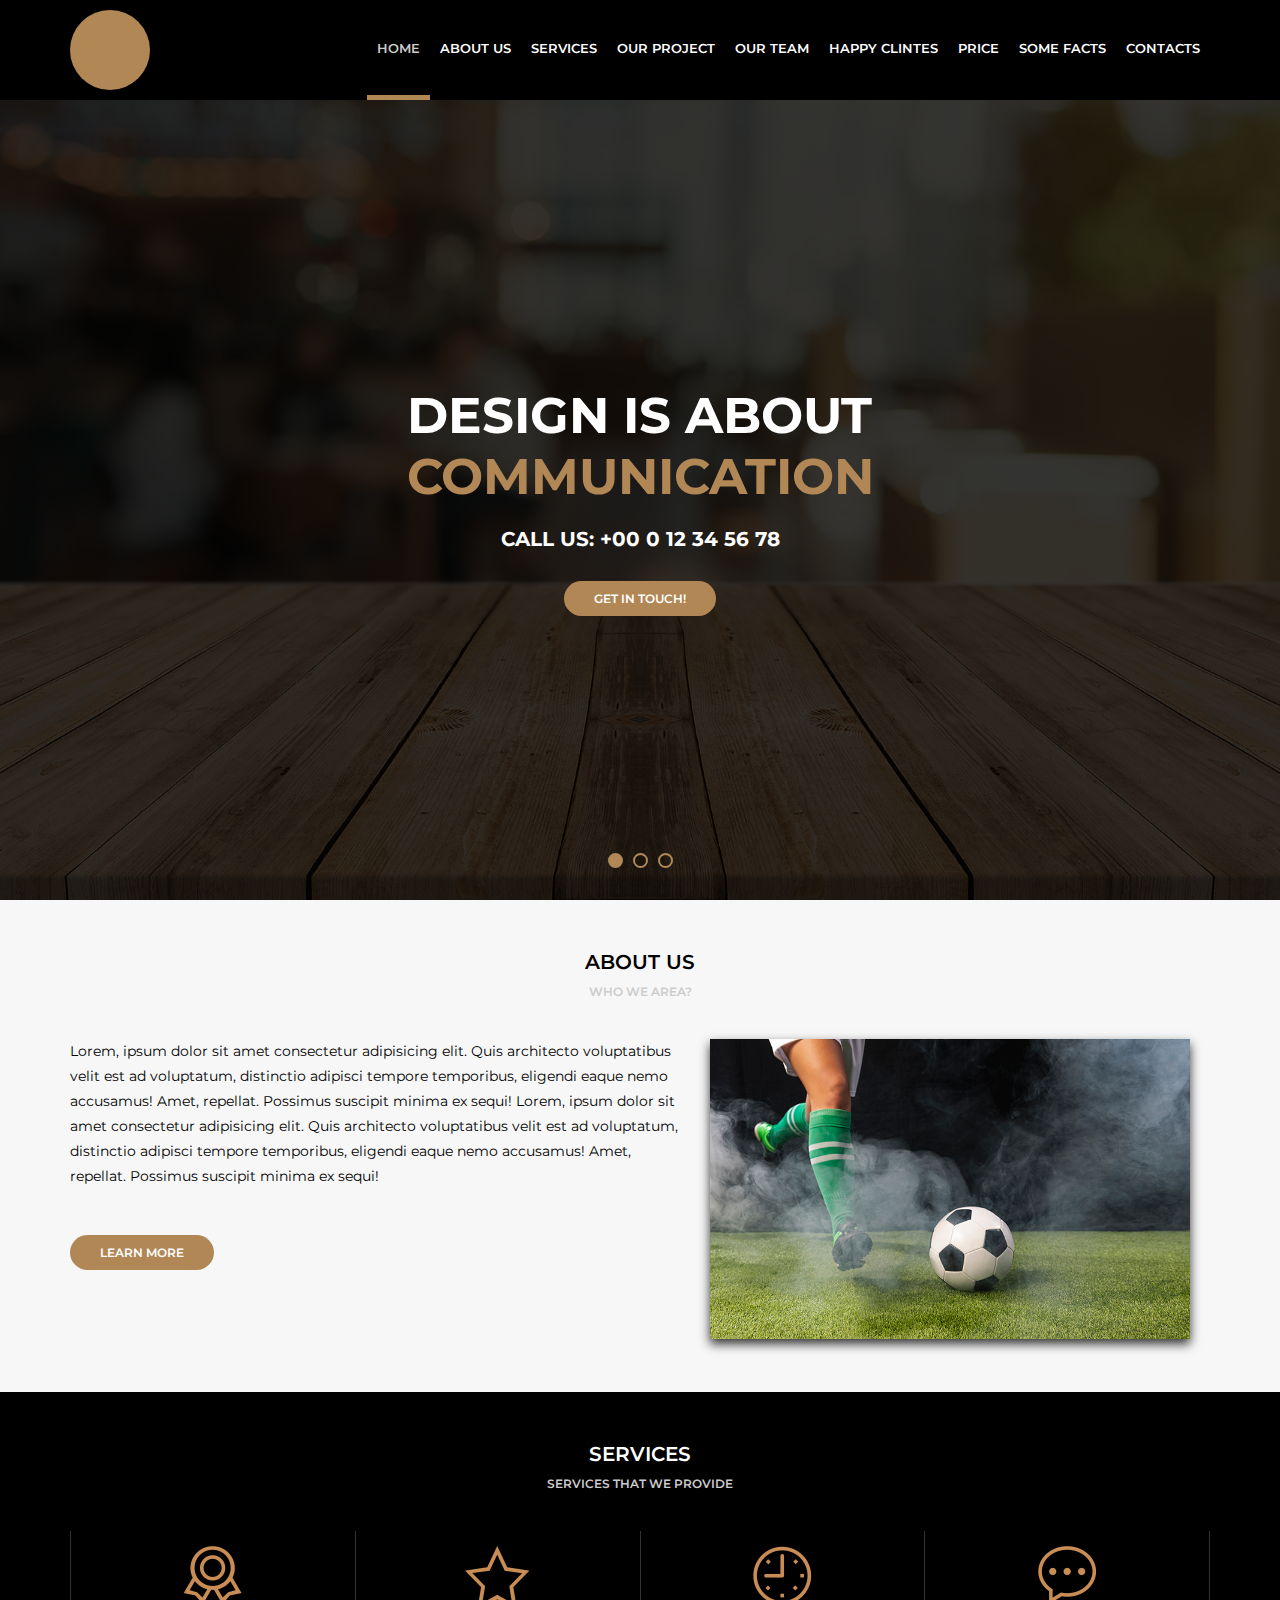
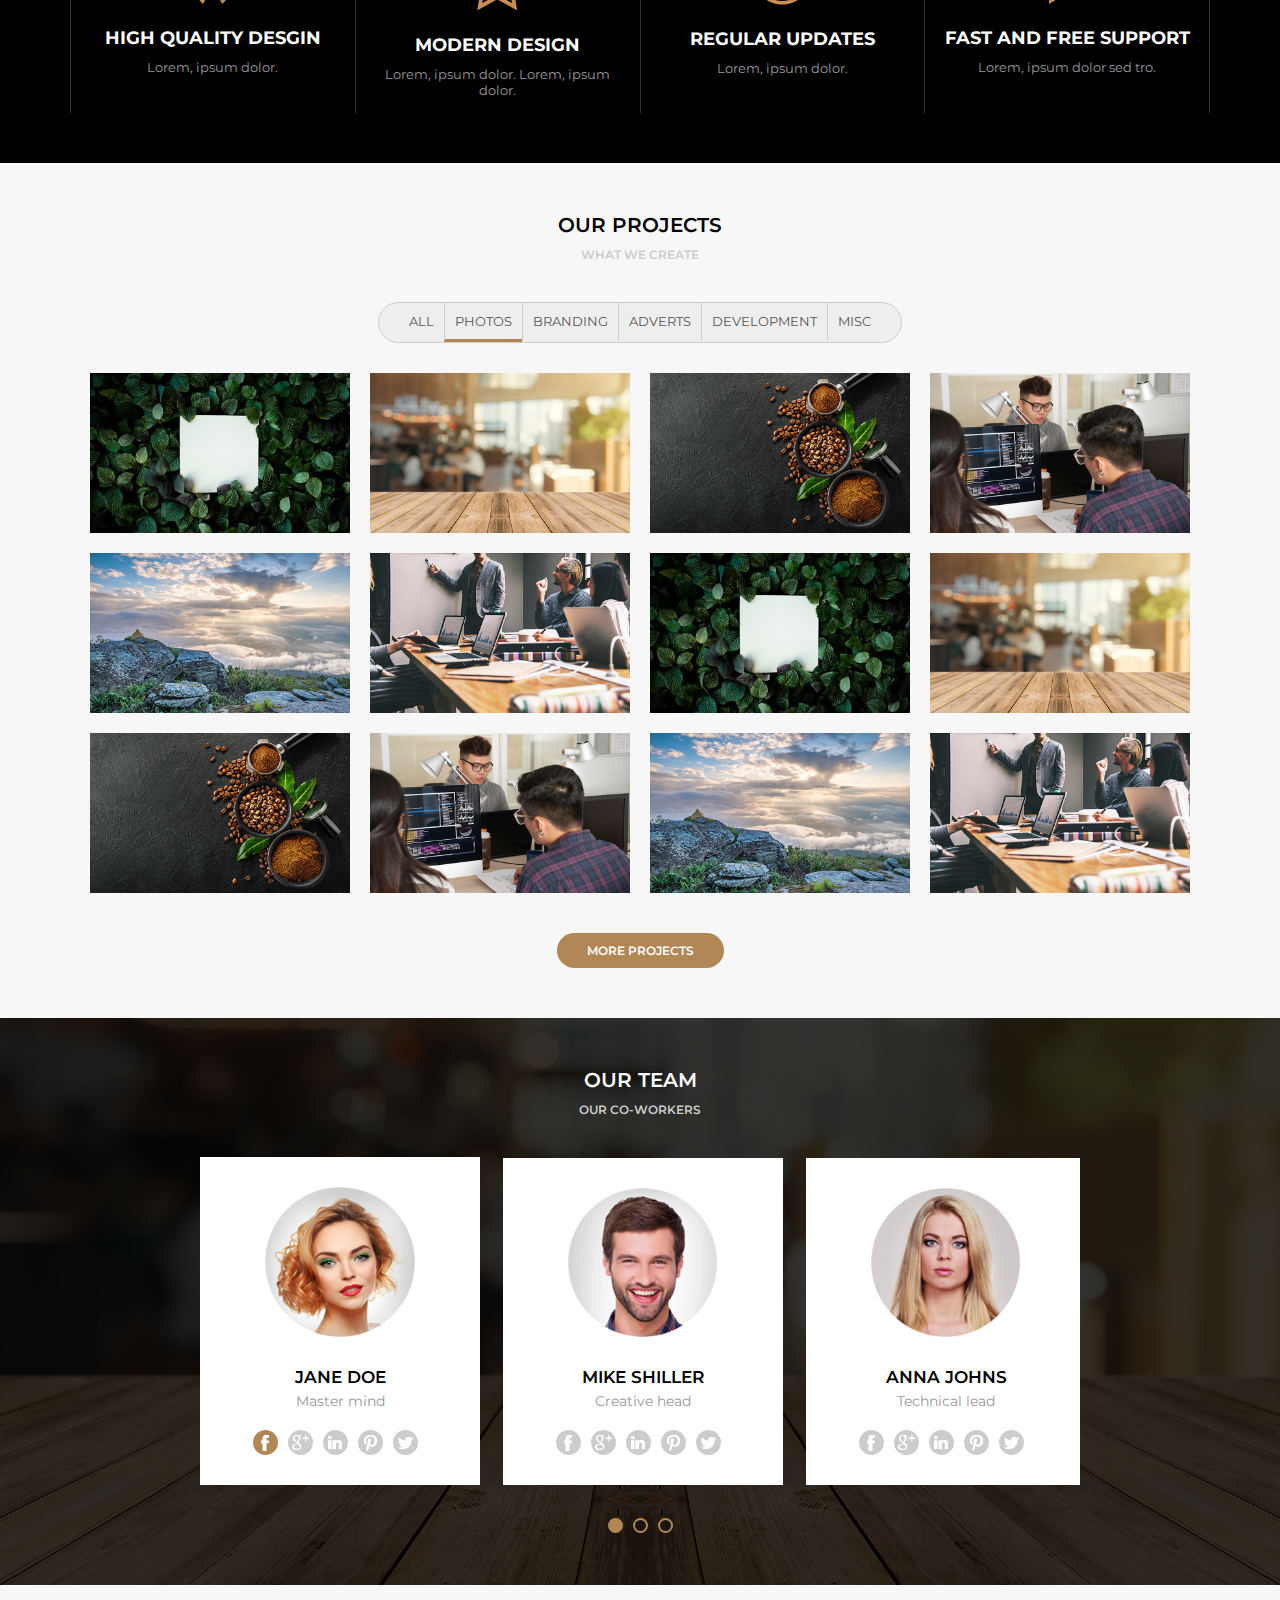
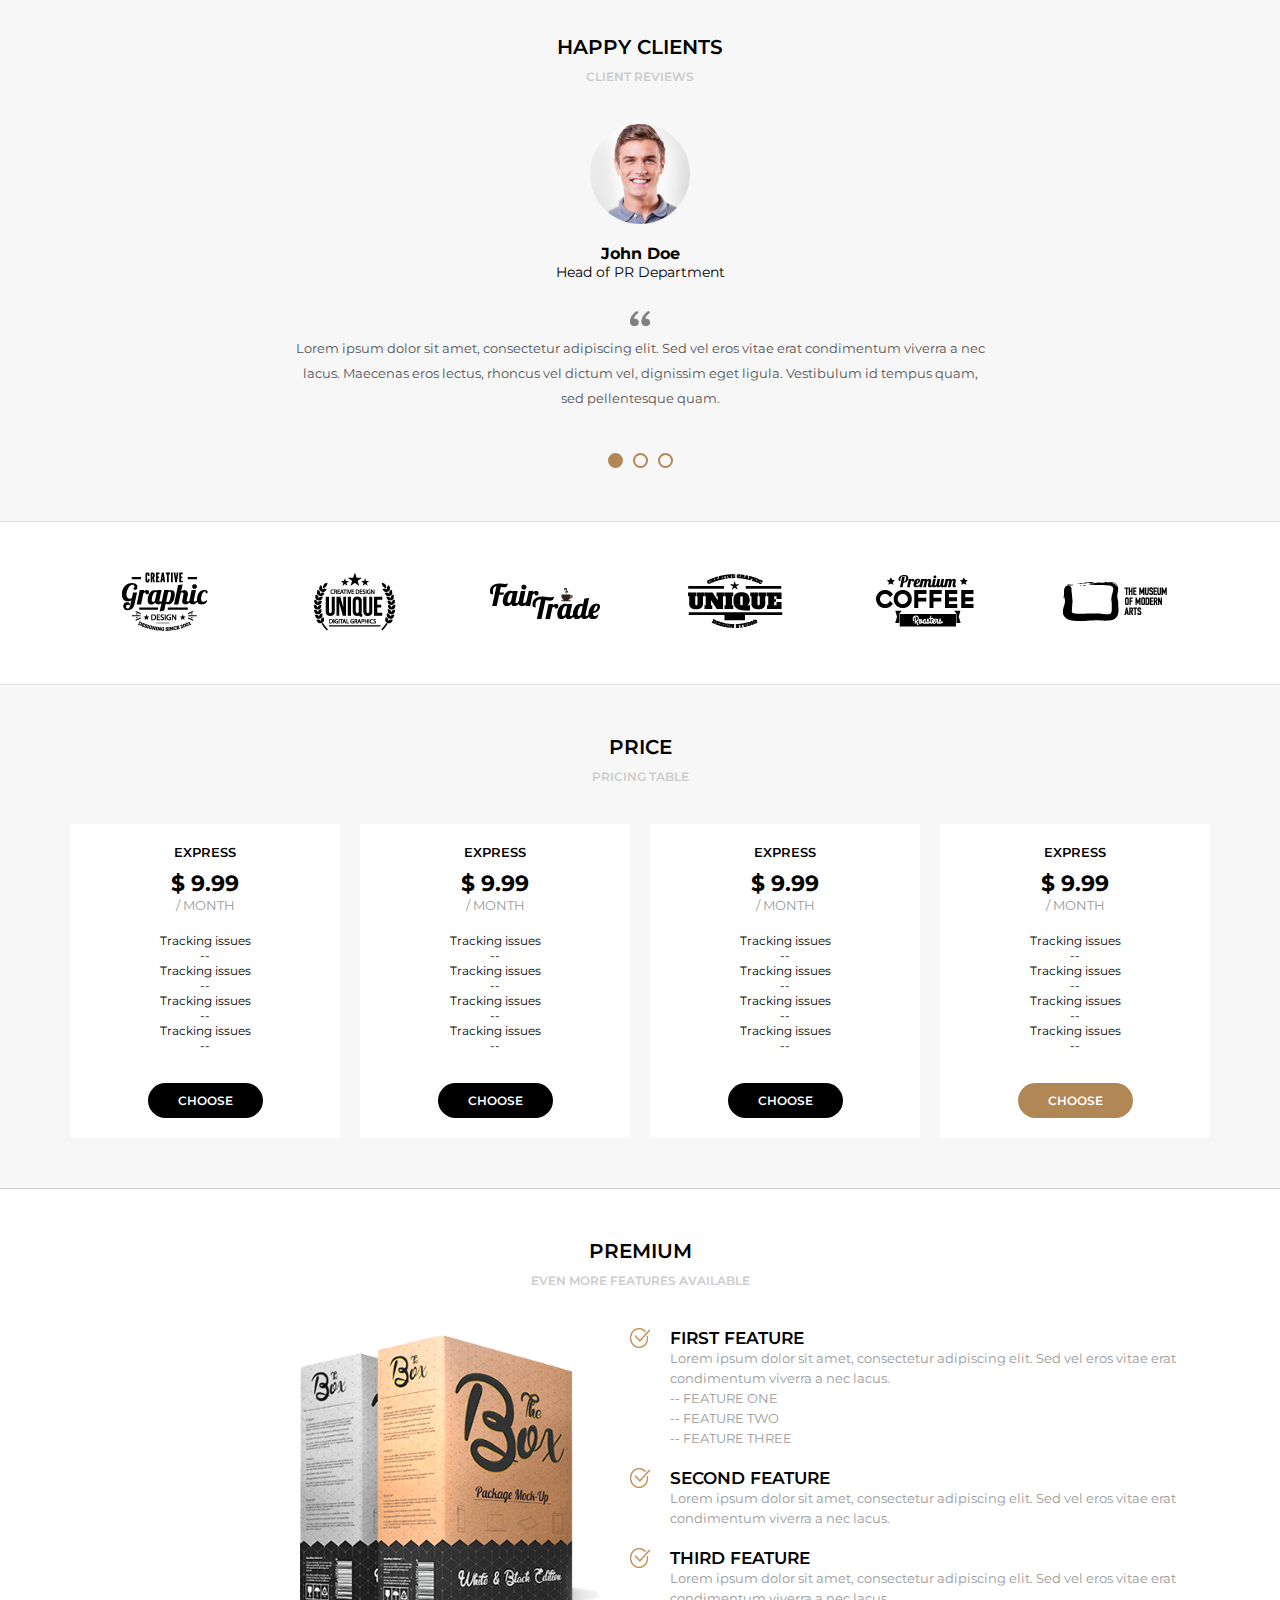
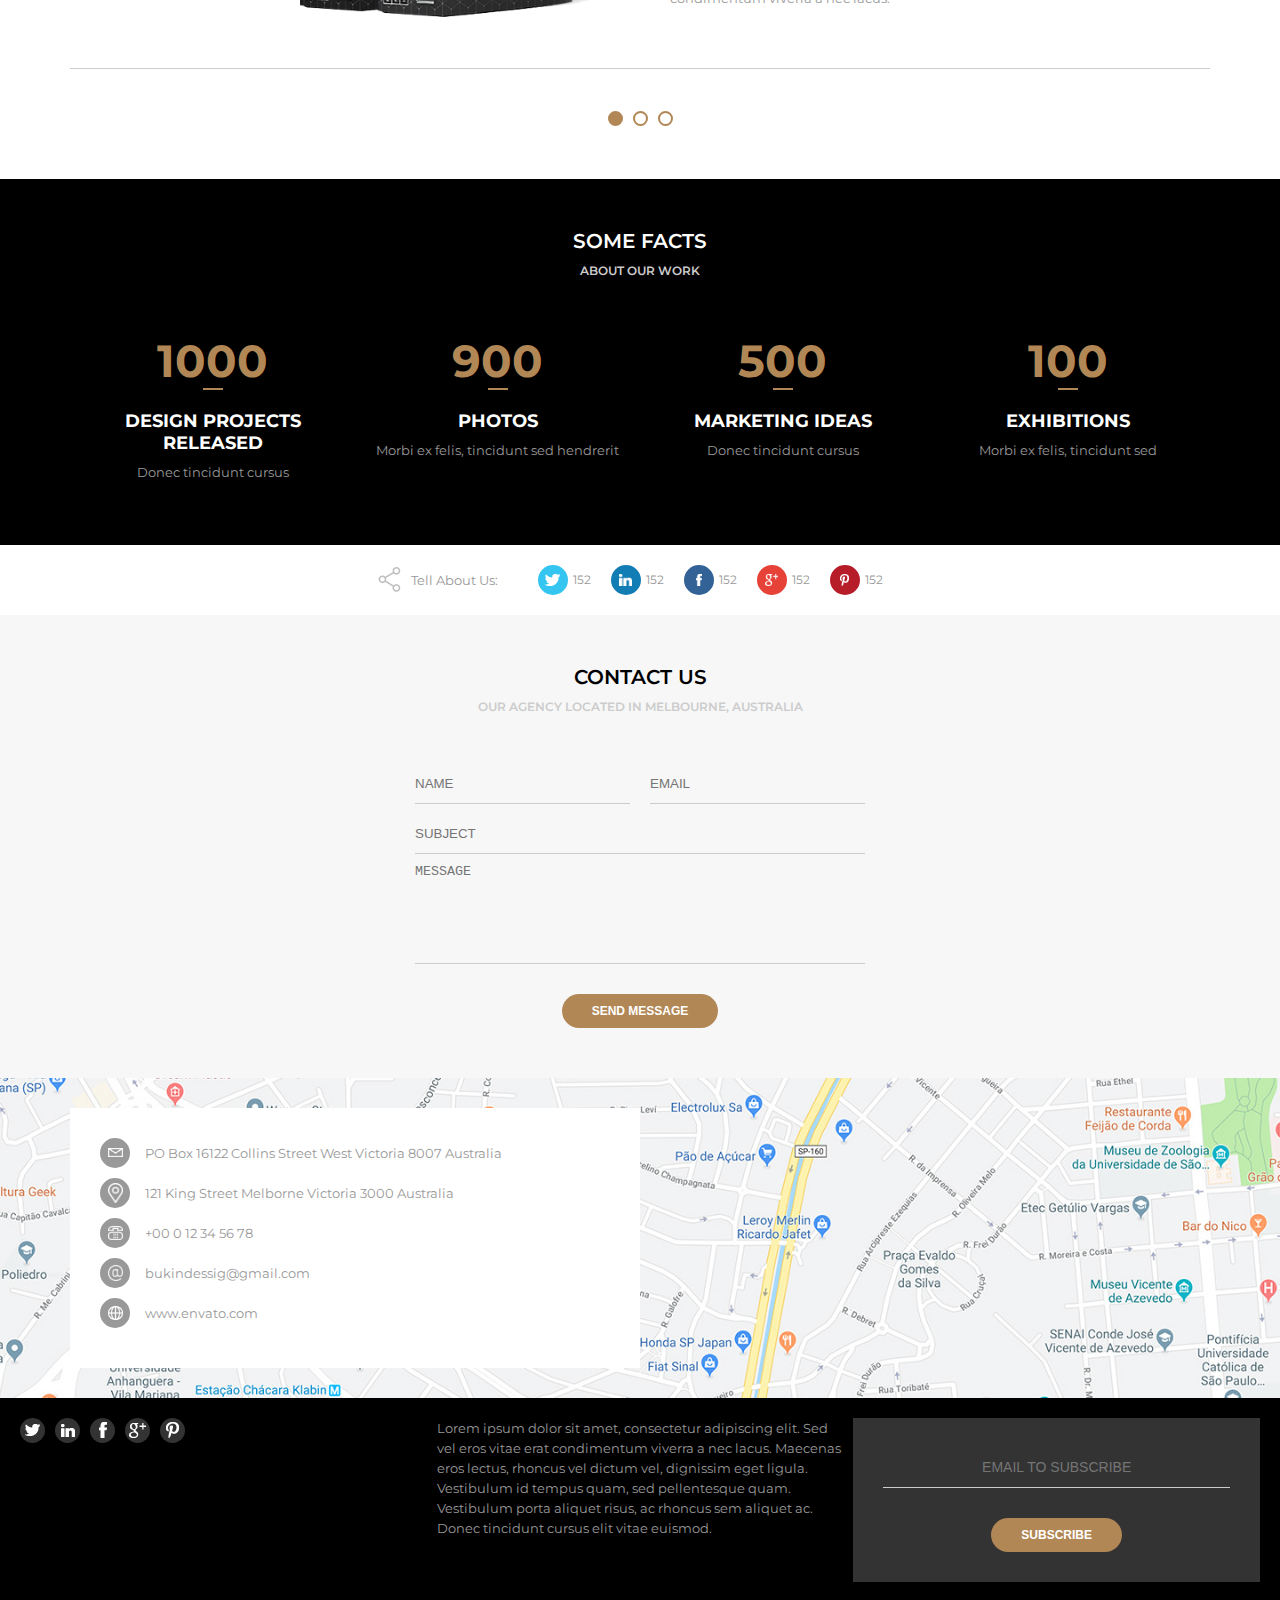
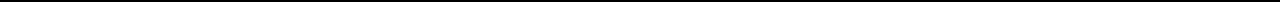
<file: index.html>
<!DOCTYPE html>
<html lang="en">

<head>
    <meta charset="UTF-8">
    <meta http-equiv="X-UA-Compatible" content="IE=edge">
    <meta name="viewport" content="width=device-width, initial-scale=1.0">
    <link rel="stylesheet" href="./assets/css/style.css">
    <link rel="preconnect" href="https://fonts.googleapis.com">
    <!--* <link rel="preconnect" href="https://fonts.gstatic.com" crossorigin> -->
    <link href="https://fonts.googleapis.com/css2?family=Montserrat:wght@300;400;600;700&display=swap" rel="stylesheet">
    <title>Awax project</title>
</head>

<body>
    <header>
        <div class="header">
            <div class="logo">
                <div class="logoimg">

                </div>
            </div>
            <div class="menu">
                <img class="menu-opener" src="./assets/imagens/menu.png" alt="menu-photo">
                <nav>
                    <ul>
                        <li class="active"><a href="">Home</a></li>
                        <li><a href="">About Us</a></li>
                        <li><a href=""> Services</a></li>
                        <li><a href="">Our Project</a></li>
                        <li><a href="">Our Team</a></li>
                        <li><a href="">Happy clintes</a></li>
                        <li><a href="">Price</a></li>
                        <li><a href="">Some Facts</a></li>
                        <li><a href="">Contacts</a></li>
                    </ul>
                </nav>
            </div>
        </div>
    </header>
    <main>
        <section class="banner">
            <div class="sliders" style="margin-left:0 ;">
                <div class="slide">
                    <div class="slidearea">
                        <h1>Design is about <br><span>Communication</span></h1>
                        <h2>Call Us: +00 0 12 34 56 78</h2>
                        <a href="" class="button">Get in touch!</a>
                    </div>
                </div>
                <div class="slide">
                    <div class="slidearea">
                        <h1>Design is about <br><span>Teste</span></h1>
                        <h2>Call Us: +00 0 12 34 56 78</h2>
                        <a href="" class="button">Get in touch!</a>
                    </div>
                </div>
                <div class="slide">
                    <div class="slidearea">
                        <h1>Design is about <br><span>algo</span></h1>
                        <h2>Call Us: +00 0 12 34 56 78</h2>
                        <a href="" class="button">Get in touch!</a>
                    </div>
                </div>
            </div>
            <div class="sliders-pointers">
                <div class="pointer active"></div>
                <div class="pointer"></div>
                <div class="pointer"></div>
            </div>
        </section>

        <section class="default light">
            <div class="section-title">About us</div>
            <div class="section-desc">Who we area?</div>
            <div class="section-body">
                <div class="section-aboutus">
                    <div class="section-aboutus--left">
                        <p>
                            Lorem, ipsum dolor sit amet consectetur adipisicing elit. Quis architecto voluptatibus velit
                            est ad voluptatum, distinctio adipisci tempore temporibus, eligendi eaque nemo accusamus!
                            Amet, repellat. Possimus suscipit minima ex sequi!
                            Lorem, ipsum dolor sit amet consectetur adipisicing elit. Quis architecto voluptatibus velit
                            est ad voluptatum, distinctio adipisci tempore temporibus, eligendi eaque nemo accusamus!
                            Amet, repellat. Possimus suscipit minima ex sequi!
                        </p>
                        <br>
                        <a href="" class="button">Learn More</a>
                    </div>
                    <div class="section-aboutus--right">
                        <img src="./media/foto9.jpg" alt="foto-futebol">
                    </div>
                </div>

            </div>
        </section>

        <section class="default dark">
            <div class="section-title">Services</div>
            <div class="section-desc">Services that we provide</div>
            <div class="section-body">
                <div class="section-services">
                    <div class="section-service">
                        <img src="./assets/imagens/medalha.png" alt="icone-medalha">
                        <h4>High Quality Desgin</h4>
                        <p>Lorem, ipsum dolor.</p>
                    </div>
                    <div class="section-service">
                        <img src="./assets/imagens/estrela.png" alt="icone-estrela">
                        <h4>Modern design</h4>
                        <p>Lorem, ipsum dolor. Lorem, ipsum dolor.</p>
                    </div>
                    <div class="section-service">
                        <img src="./assets/imagens/relogio.png" alt="icone-medalha">
                        <h4>Regular Updates</h4>
                        <p>Lorem, ipsum dolor.</p>
                    </div>
                    <div class="section-service">
                        <img src="./assets/imagens/balao.png" alt="icone-medalha">
                        <h4>fast and free support</h4>
                        <p>Lorem, ipsum dolor sed tro.</p>
                    </div>

                </div>
            </div>
        </section>

        <section class="default light">
            <div class="section-title">Our Projects</div>
            <div class="section-desc">what we create </div>
            <div class="section-body">
                <div class="section-projects">
                    <div class="section-projects--filters">
                        <ul>
                            <li>All</li>
                            <li class="active">Photos</li>
                            <li>Branding</li>
                            <li>Adverts</li>
                            <li>Development</li>
                            <li>Misc</li>
                        </ul>
                    </div>
                    <div class="section-projects--photos">
                        <div class="section-projects--photo">
                            <div class="section-projects--photoarea">
                                <div class="section-projects--photoinfo">
                                    <h5>ABOUT</h5>
                                    <p>Lorem ipsum dolor sit amet.</p>
                                </div>
                                <img src="./media/foto1.jpg" alt="">
                            </div>
                        </div>
                        <div class="section-projects--photo">
                            <div class="section-projects--photoarea">
                                <div class="section-projects--photoinfo">
                                    <h5>ABOUT</h5>
                                    <p>Lorem ipsum dolor sit amet.</p>
                                </div>
                                <img src="./media/foto2.jpg" alt="">
                            </div>
                        </div>
                        <div class="section-projects--photo">
                            <div class="section-projects--photoarea">
                                <div class="section-projects--photoinfo">
                                    <h5>ABOUT</h5>
                                    <p>Lorem ipsum dolor sit amet.</p>
                                </div>
                                <img src="./media/foto3.jpg" alt="">
                            </div>
                        </div>
                        <div class="section-projects--photo">
                            <div class="section-projects--photoarea">
                                <div class="section-projects--photoinfo">
                                    <h5>ABOUT</h5>
                                    <p>Lorem ipsum dolor sit amet.</p>
                                </div>
                                <img src="./media/foto4.jpg" alt="">
                            </div>
                        </div>
                        <div class="section-projects--photo">
                            <div class="section-projects--photoarea">
                                <div class="section-projects--photoinfo">
                                    <h5>ABOUT</h5>
                                    <p>Lorem ipsum dolor sit amet.</p>
                                </div>
                                <img src="./media/foto5.jpg" alt="">
                            </div>
                        </div>
                        <div class="section-projects--photo">
                            <div class="section-projects--photoarea">
                                <div class="section-projects--photoinfo">
                                    <h5>ABOUT</h5>
                                    <p>Lorem ipsum dolor sit amet.</p>
                                </div>
                                <img src="./media/foto6.jpg" alt="">
                            </div>
                        </div>
                        <div class="section-projects--photo">
                            <div class="section-projects--photoarea">
                                <div class="section-projects--photoinfo">
                                    <h5>ABOUT</h5>
                                    <p>Lorem ipsum dolor sit amet.</p>
                                </div>
                                <img src="./media/foto1.jpg" alt="">
                            </div>
                        </div>
                        <div class="section-projects--photo">
                            <div class="section-projects--photoarea">
                                <div class="section-projects--photoinfo">
                                    <h5>ABOUT</h5>
                                    <p>Lorem ipsum dolor sit amet.</p>
                                </div>
                                <img src="./media/foto2.jpg" alt="">
                            </div>
                        </div>
                        <div class="section-projects--photo">
                            <div class="section-projects--photoarea">
                                <div class="section-projects--photoinfo">
                                    <h5>ABOUT</h5>
                                    <p>Lorem ipsum dolor sit amet.</p>
                                </div>
                                <img src="./media/foto3.jpg" alt="">
                            </div>
                        </div>
                        <div class="section-projects--photo">
                            <div class="section-projects--photoarea">
                                <div class="section-projects--photoinfo">
                                    <h5>ABOUT</h5>
                                    <p>Lorem ipsum dolor sit amet.</p>
                                </div>
                                <img src="./media/foto4.jpg" alt="">
                            </div>
                        </div>
                        <div class="section-projects--photo">
                            <div class="section-projects--photoarea">
                                <div class="section-projects--photoinfo">
                                    <h5>ABOUT</h5>
                                    <p>Lorem ipsum dolor sit amet.</p>
                                </div>
                                <img src="./media/foto5.jpg" alt="">
                            </div>
                        </div>
                        <div class="section-projects--photo">
                            <div class="section-projects--photoarea">
                                <div class="section-projects--photoinfo">
                                    <h5>ABOUT</h5>
                                    <p>Lorem ipsum dolor sit amet.</p>
                                </div>
                                <img src="./media/foto6.jpg" alt="">
                            </div>
                        </div>
                    </div>
                    <a href="#" class="button">More Projects</a>
                </div>

            </div>
        </section>

        <section class="default dark bg-team">
            <div class="section-team-area">
                <div class="section-title">our team</div>
                <div class="section-desc">our co-workers</div>
                <div class="section-body">

                    <div class="section-team">
                        <div class="sliders" style="margin-left:0;">
                            <div class="slide">
                                <div class="slidearea">
                                    <img class="section-team--avatar" src="./media/mulher1.png" alt="Woman Photo">
                                    <div class="section-team--name">Jane Doe</div>
                                    <div class="section-team--role">Master mind</div>
                                    <div class="section-team--social">
                                        <a class="actived" href=""><img src="./assets/imagens/facebook.png"
                                                alt="fabook-icone"></a>
                                        <a href=""><img src="./assets/imagens/googleplus.png"
                                                alt="googleplus-icone"></a>
                                        <a href=""><img src="./assets/imagens/linkedin.png" alt="linkedin-icone"></a>
                                        <a href=""><img src="./assets/imagens/pinterest.png" alt="pinterest-icone"></a>
                                        <a href=""><img src="./assets/imagens/twitter.png" alt="twitter-icone"></a>

                                    </div>
                                </div>
                            </div>
                            <div class="slide">
                                <div class="slidearea">
                                    <img class="section-team--avatar" src="./media/homem1.png" alt="Woman Photo">
                                    <div class="section-team--name">mike shiller</div>
                                    <div class="section-team--role">Creative head</div>
                                    <div class="section-team--social">
                                        <a href=""><img src="./assets/imagens/facebook.png" alt="fabook-icone"></a>
                                        <a href=""><img src="./assets/imagens/googleplus.png"
                                                alt="googleplus-icone"></a>
                                        <a href=""><img src="./assets/imagens/linkedin.png" alt="linkedin-icone"></a>
                                        <a href=""><img src="./assets/imagens/pinterest.png" alt="pinterest-icone"></a>
                                        <a href=""><img src="./assets/imagens/twitter.png" alt="twitter-icone"></a>

                                    </div>
                                </div>
                            </div>
                            <div class="slide">
                                <div class="slidearea">
                                    <img class="section-team--avatar" src="./media/mulher2.png" alt="Woman Photo">
                                    <div class="section-team--name">Anna Johns</div>
                                    <div class="section-team--role">Technical lead</div>
                                    <div class="section-team--social">
                                        <a href=""><img src="./assets/imagens/facebook.png" alt="fabook-icone"></a>
                                        <a href=""><img src="./assets/imagens/googleplus.png"
                                                alt="googleplus-icone"></a>
                                        <a href=""><img src="./assets/imagens/linkedin.png" alt="linkedin-icone"></a>
                                        <a href=""><img src="./assets/imagens/pinterest.png" alt="pinterest-icone"></a>
                                        <a href=""><img src="./assets/imagens/twitter.png" alt="twitter-icone"></a>

                                    </div>
                                </div>
                            </div>
                            <div class="slide">
                                <div class="slidearea">
                                    <img class="section-team--avatar" src="./media/mulher2.png" alt="Woman Photo">
                                    <div class="section-team--name">Anna Johns</div>
                                    <div class="section-team--role">Technical lead</div>
                                    <div class="section-team--social">
                                        <a href=""><img src="./assets/imagens/facebook.png" alt="fabook-icone"></a>
                                        <a href=""><img src="./assets/imagens/googleplus.png"
                                                alt="googleplus-icone"></a>
                                        <a href=""><img src="./assets/imagens/linkedin.png" alt="linkedin-icone"></a>
                                        <a href=""><img src="./assets/imagens/pinterest.png" alt="pinterest-icone"></a>
                                        <a href=""><img src="./assets/imagens/twitter.png" alt="twitter-icone"></a>

                                    </div>
                                </div>
                            </div>
                        </div>
                    </div>
                    <div class="sliders-pointers">
                        <div class="pointer active"></div>
                        <div class="pointer"></div>
                        <div class="pointer"></div>
                    </div>
                </div>
            </div>
        </section>

        <section class="default light testimonials">
            <div class="section-title">Happy Clients</div>
            <div class="section-desc">Client Reviews</div>
            <div class="section-body">
                <div class="section-testimonials">
                    <div class="sliders" style="margin-left:0;">
                        <div class="slide">
                            <div class="slidearea">
                                <img class="section-testimonials--avatar" src="media/homem2.png" />
                                <div class="section-testimonials--name">John Doe</div>
                                <div class="section-testimonials--role">Head of PR Department</div>
                                <img class="section-testimonials--quoteimg" src="./assets/imagens/quote.png" />
                                <div class="section-testimonials--quote">Lorem ipsum dolor sit amet, consectetur
                                    adipiscing elit. Sed vel eros vitae erat condimentum viverra a nec lacus. Maecenas
                                    eros lectus, rhoncus vel dictum vel, dignissim eget ligula. Vestibulum id tempus
                                    quam, sed pellentesque quam.</div>
                            </div>
                        </div>
                        <div class="slide">
                            <div class="slidearea">
                                <img class="section-testimonials--avatar" src="media/homem2.png" />
                                <div class="section-testimonials--name">John Doe1</div>
                                <div class="section-testimonials--role">Head of PR Department</div>
                                <img class="section-testimonials--quoteimg" src="./assets/imagens/quote.png" />
                                <div class="section-testimonials--quote">Lorem ipsum dolor sit amet, consectetur
                                    adipiscing elit. Sed vel eros vitae erat condimentum viverra a nec lacus. Maecenas
                                    eros lectus, rhoncus vel dictum vel, dignissim eget ligula. Vestibulum id tempus
                                    quam, sed pellentesque quam.</div>
                            </div>
                        </div>
                        <div class="slide">
                            <div class="slidearea">
                                <img class="section-testimonials--avatar" src="media/homem2.png" />
                                <div class="section-testimonials--name">John Doe2</div>
                                <div class="section-testimonials--role">Head of PR Department</div>
                                <img class="section-testimonials--quoteimg" src="./assets/imagens/quote.png" />
                                <div class="section-testimonials--quote">Lorem ipsum dolor sit amet, consectetur
                                    adipiscing elit. Sed vel eros vitae erat condimentum viverra a nec lacus. Maecenas
                                    eros lectus, rhoncus vel dictum vel, dignissim eget ligula. Vestibulum id tempus
                                    quam, sed pellentesque quam.</div>
                            </div>
                        </div>
                    </div>
                    <div class="sliders-pointers">
                        <div class="pointer active"></div>
                        <div class="pointer"></div>
                        <div class="pointer"></div>
                    </div>
                </div>
            </div>
        </section>

        <section class="default section-companies">
            <div class="section-body">
                <div class="section-companies--area">
                    <div class="section-company">
                        <img src="./media/empresa1.png" alt="">
                    </div>
                    <div class="section-company">
                        <img src="./media/empresa2.png" alt="">
                    </div>
                    <div class="section-company">
                        <img src="./media/empresa3.png" alt="">
                    </div>
                    <div class="section-company">
                        <img src="./media/empresa4.png" alt="">
                    </div>
                    <div class="section-company">
                        <img src="./media/empresa5.png" alt="">
                    </div>
                    <div class="section-company">
                        <img src="./media/empresa6.png" alt="">
                    </div>
                </div>

            </div>
        </section>

        <section class="default light">
            <div class="section-title">Price</div>
            <div class="section-desc">Pricing table</div>
            <div class="section-body">
                <div class="section-price">
                    <div class="section-price--item">
                        <div class="section-price--item-name">Express</div>
                        <div class="section-price--item-money">$ 9.99</div>
                        <div class="section-price--item-period">/ month</div>
                        <div class="section-price--item-point">Tracking issues <br />--</div>
                        <div class="section-price--item-point">Tracking issues <br />--</div>
                        <div class="section-price--item-point">Tracking issues <br />--</div>
                        <div class="section-price--item-point">Tracking issues <br />--</div>
                        <a href="#" class="button button--dark">CHoose</a>
                    </div>
                    <div class="section-price--item">
                        <div class="section-price--item-name">Express</div>
                        <div class="section-price--item-money">$ 9.99</div>
                        <div class="section-price--item-period">/ month</div>
                        <div class="section-price--item-point">Tracking issues <br />--</div>
                        <div class="section-price--item-point">Tracking issues <br />--</div>
                        <div class="section-price--item-point">Tracking issues <br />--</div>
                        <div class="section-price--item-point">Tracking issues <br />--</div>
                        <a href="#" class="button button--dark">CHoose</a>
                    </div>
                    <div class="section-price--item">
                        <div class="section-price--item-name">Express</div>
                        <div class="section-price--item-money">$ 9.99</div>
                        <div class="section-price--item-period">/ month</div>
                        <div class="section-price--item-point">Tracking issues <br />--</div>
                        <div class="section-price--item-point">Tracking issues <br />--</div>
                        <div class="section-price--item-point">Tracking issues <br />--</div>
                        <div class="section-price--item-point">Tracking issues <br />--</div>
                        <a href="#" class="button button--dark">CHoose</a>
                    </div>
                    <div class="section-price--item">
                        <div class="section-price--item-name">Express</div>
                        <div class="section-price--item-money">$ 9.99</div>
                        <div class="section-price--item-period">/ month</div>
                        <div class="section-price--item-point">Tracking issues <br />--</div>
                        <div class="section-price--item-point">Tracking issues <br />--</div>
                        <div class="section-price--item-point">Tracking issues <br />--</div>
                        <div class="section-price--item-point">Tracking issues <br />--</div>
                        <a href="#" class="button button--dark actived">CHoose</a>
                    </div>
                </div>
            </div>
        </section>

        <section class="default light premium">
            <div class="section-title">Premium</div>
            <div class="section-desc">Even More Features Available</div>
            <div class="section-body">
                <div class="section-premium">
                    <div class="sliders" style="margin-left: 0;">
                        <div class="slide">
                            <div class="slidearea">
                                <div class="section-premium--left">
                                    <img src="media/livros.png" />
                                </div>
                                <div class="section-premium--right">
                                    <div class="section-premium--item">
                                        <img src="assets/imagens/check.png" />
                                        <div>
                                            <h4>FIRST FEATURE</h4>
                                            Lorem ipsum dolor sit amet, consectetur adipiscing elit. Sed vel eros vitae
                                            erat condimentum viverra a nec lacus.<br />
                                            -- FEATURE ONE<br />
                                            -- FEATURE TWO<br />
                                            -- FEATURE THREE
                                        </div>
                                    </div>
                                    <div class="section-premium--item">
                                        <img src="assets/imagens/check.png" />
                                        <div>
                                            <h4>SECOND FEATURE</h4>
                                            Lorem ipsum dolor sit amet, consectetur adipiscing elit. Sed vel eros vitae
                                            erat condimentum viverra a nec lacus.
                                        </div>
                                    </div>
                                    <div class="section-premium--item">
                                        <img src="assets/imagens/check.png" />
                                        <div>
                                            <h4>THIRD FEATURE</h4>
                                            Lorem ipsum dolor sit amet, consectetur adipiscing elit. Sed vel eros vitae
                                            erat condimentum viverra a nec lacus.
                                        </div>
                                    </div>
                                </div>
                            </div>
                        </div>
                        <div class="slide">
                            <div class="slidearea">
                                ...
                            </div>
                        </div>
                        <div class="slide">
                            <div class="slidearea">
                                ...
                            </div>
                        </div>
                    </div>
                    <div class="sliders-pointers">
                        <div class="pointer active"></div>
                        <div class="pointer"></div>
                        <div class="pointer"></div>
                    </div>
                </div>
            </div>
        </section>

        <section class="default dark">
            <div class="section-title">Some Facts</div>
            <div class="section-desc">About our work</div>
            <div class="section-body">
                <div class="section-facts">
                    <div class="section-fact">
                        <h3>1000</h3>
                        <div class="section-fact-line"></div>
                        <h4>Design Projects Released</h4>
                        <p>Donec tincidunt cursus</p>
                    </div>
                    <div class="section-fact">
                        <h3>900</h3>
                        <div class="section-fact-line"></div>
                        <h4>Photos</h4>
                        <p>Morbi ex felis, tincidunt sed hendrerit</p>
                    </div>
                    <div class="section-fact">
                        <h3>500</h3>
                        <div class="section-fact-line"></div>
                        <h4>Marketing Ideas</h4>
                        <p>Donec tincidunt cursus</p>
                    </div>
                    <div class="section-fact">
                        <h3>100</h3>
                        <div class="section-fact-line"></div>
                        <h4>Exhibitions</h4>
                        <p>Morbi ex felis, tincidunt sed</p>
                    </div>
                </div>
            </div>
        </section>

        <section class="section-share">
            <div class="section-share--legend">
                <img src="assets/imagens/share.png"/>
                Tell About Us:
            </div>
            <div class="section-share--item">
                <div class="section-share--icon twitter">
                    <img src="assets/imagens/twitter.png"/>
                </div>
                <p>152</p>
            </div>
            <div class="section-share--item">
                <div class="section-share--icon linkedin">
                    <img src="assets/imagens/linkedin.png"/>
                </div>
                <p>152</p>
            </div>
            <div class="section-share--item">
                <div class="section-share--icon facebook">
                    <img src="assets/imagens/facebook.png"/>
                </div>
                <p>152</p>
            </div>
            <div class="section-share--item">
                <div class="section-share--icon googleplus">
                    <img src="assets/imagens/googleplus.png"/>
                </div>
                <p>152</p>
            </div>
            <div class="section-share--item">
                <div class="section-share--icon pinterest">
                    <img src="assets/imagens/pinterest.png"/>
                </div>
                <p>152</p>
            </div>
        </section>

        <section class="default light">
            <div class="section-title">Contact Us</div>
            <div class="section-desc">Our Agency Located in Melbourne, Australia</div>
            <div class="section-body">
                <div class="section-contact">
                    <form method="POST">
                        <div class="section-contact--split">
                            <input type="text" name="name" placeholder="NAME" />
                            <input type="text" name="name" placeholder="EMAIL" />
                        </div>
                        <input type="text" name="name" placeholder="SUBJECT" />
                        <textarea name="message" placeholder="MESSAGE"></textarea>
                        <input type="submit" value="Send Message" class="button" />
                    </form>
                </div>
            </div>
        </section>

        <section class="section-map">
            <div class="section-map--area">
                <div class="section-map--info">
                    <div class="section-map--info-item">
                        <div class="section-map--info-item-img">
                            <img src="./assets/imagens/carta.png" alt="Letter-icon">
                        </div>
                        PO Box 16122 Collins Street West Victoria 8007 Australia
                    </div>
                    <div class="section-map--info-item">
                        <div class="section-map--info-item-img">
                            <img src="./assets/imagens/localizacao.png" alt="Location-icon">
                        </div>
                        121 King Street Melborne Victoria 3000 Australia
                    </div>
                    <div class="section-map--info-item">
                        <div class="section-map--info-item-img">
                            <img src="./assets/imagens/telefone.png" alt="Telephone-icon">
                        </div>
                        +00 0 12 34 56 78
                    </div>
                    <div class="section-map--info-item">
                        <div class="section-map--info-item-img">
                            <img src="./assets/imagens/arroba.png" alt="Mapa-icon">
                        </div>
                        bukindessig@gmail.com
                    </div>
                    <div class="section-map--info-item">
                        <div class="section-map--info-item-img">
                            <img src="./assets/imagens/web.png" alt="Web-icon">
                        </div>
                        www.envato.com
                    </div>
                </div>
            </div>
        </section>

    </main>
    <footer>
        <div class="footer--area">
            <div class="footer--item area1">
                <div class="footer-social">
                    <a href=""><img src="./assets/imagens/twitter.png" alt="Twitter-logo"></a>
                    <a href=""><img src="./assets/imagens/linkedin.png" alt="Twitter-logo"></a>
                    <a href=""><img src="./assets/imagens/facebook.png" alt="Twitter-logo"></a>
                    <a href=""><img src="./assets/imagens/googleplus.png" alt="Twitter-logo"></a>
                    <a href=""><img src="./assets/imagens/pinterest.png" alt="Twitter-logo"></a>
                </div>
            </div>
            <div class="footer--item area2">
                Lorem ipsum dolor sit amet, consectetur adipiscing elit. Sed vel eros vitae erat condimentum viverra a
                nec lacus. Maecenas eros lectus, rhoncus vel dictum vel, dignissim eget ligula. Vestibulum id tempus
                quam, sed pellentesque quam. Vestibulum porta aliquet risus, ac rhoncus sem aliquet ac. Donec tincidunt
                cursus elit vitae euismod.
            </div>
            <div class="footer--item area3">
                <form action="form.php" method="post">
                    <input type="email" name="email" id="email" placeholder="EMAIL TO SUBSCRIBE" required>
                    <button class="button">Subscribe</button>
                </form>
            </div>
        </div>
    </footer>
</body>

</html>
</file>
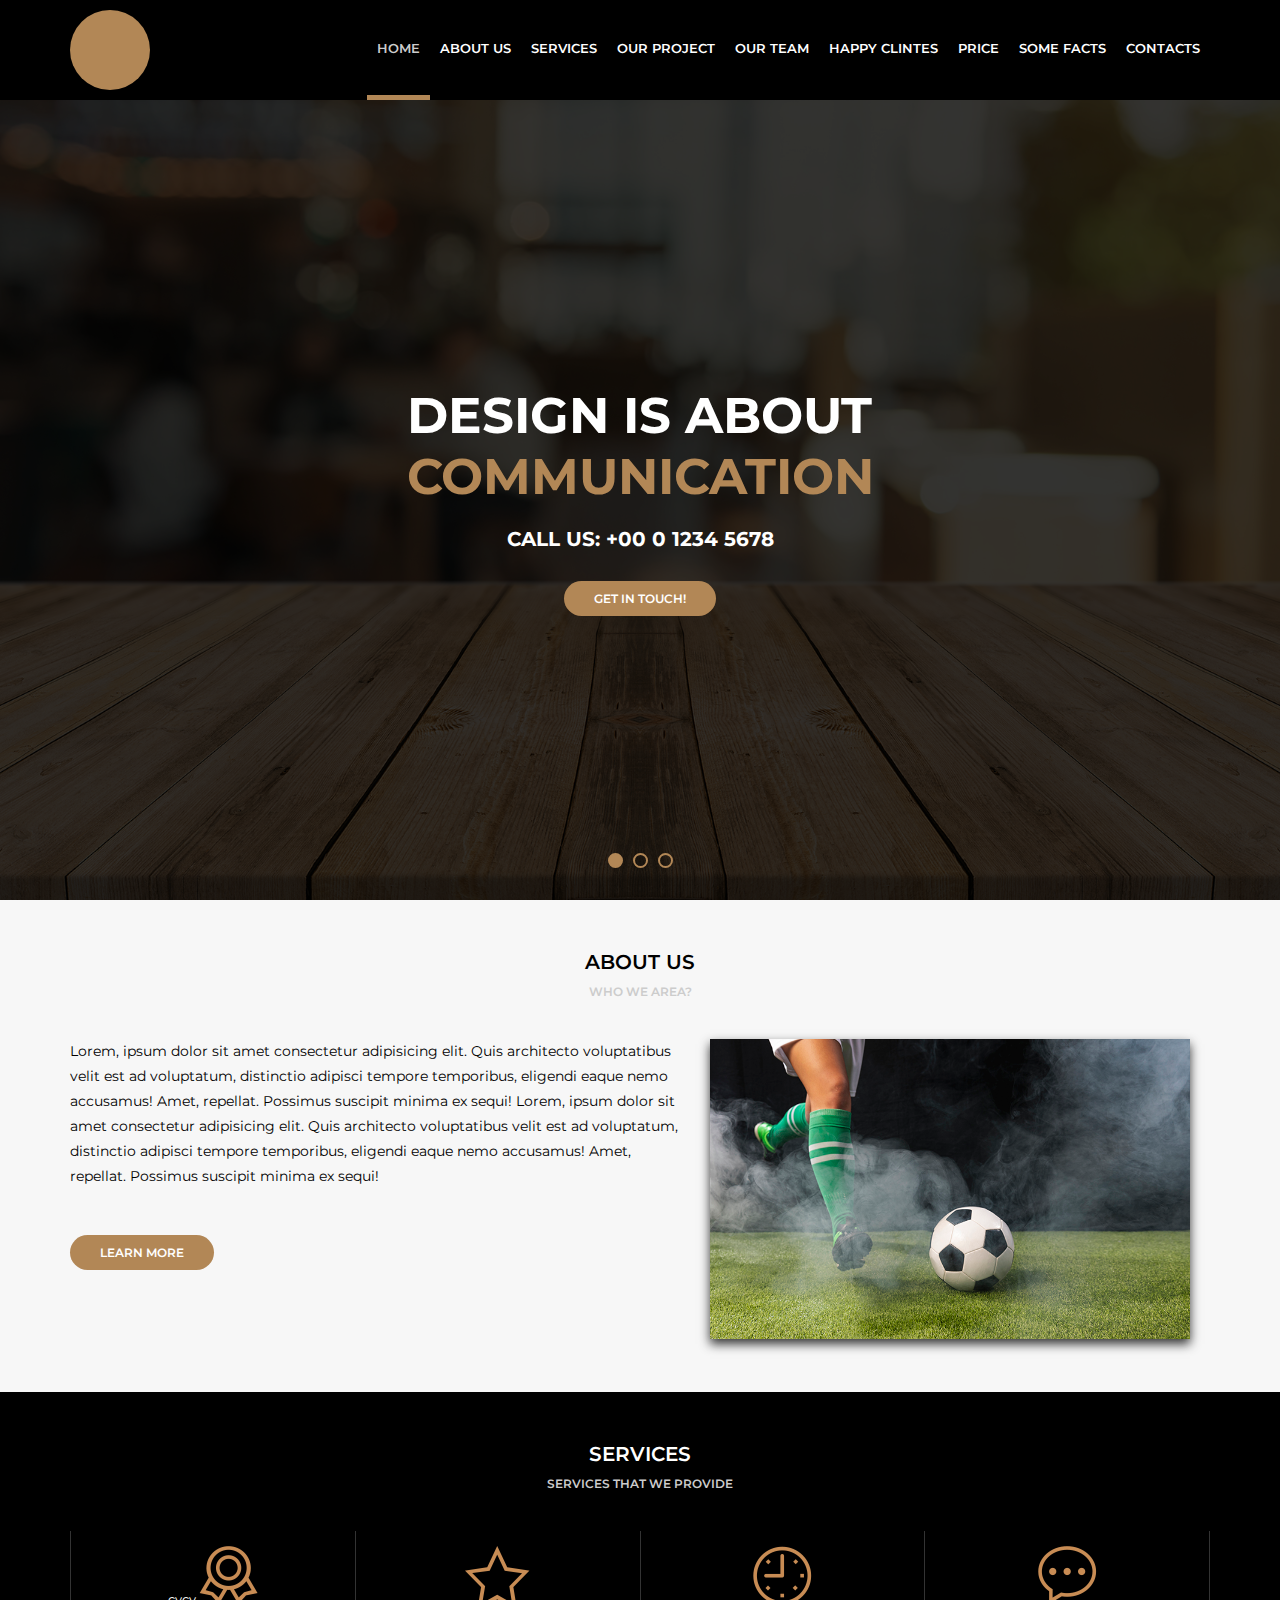
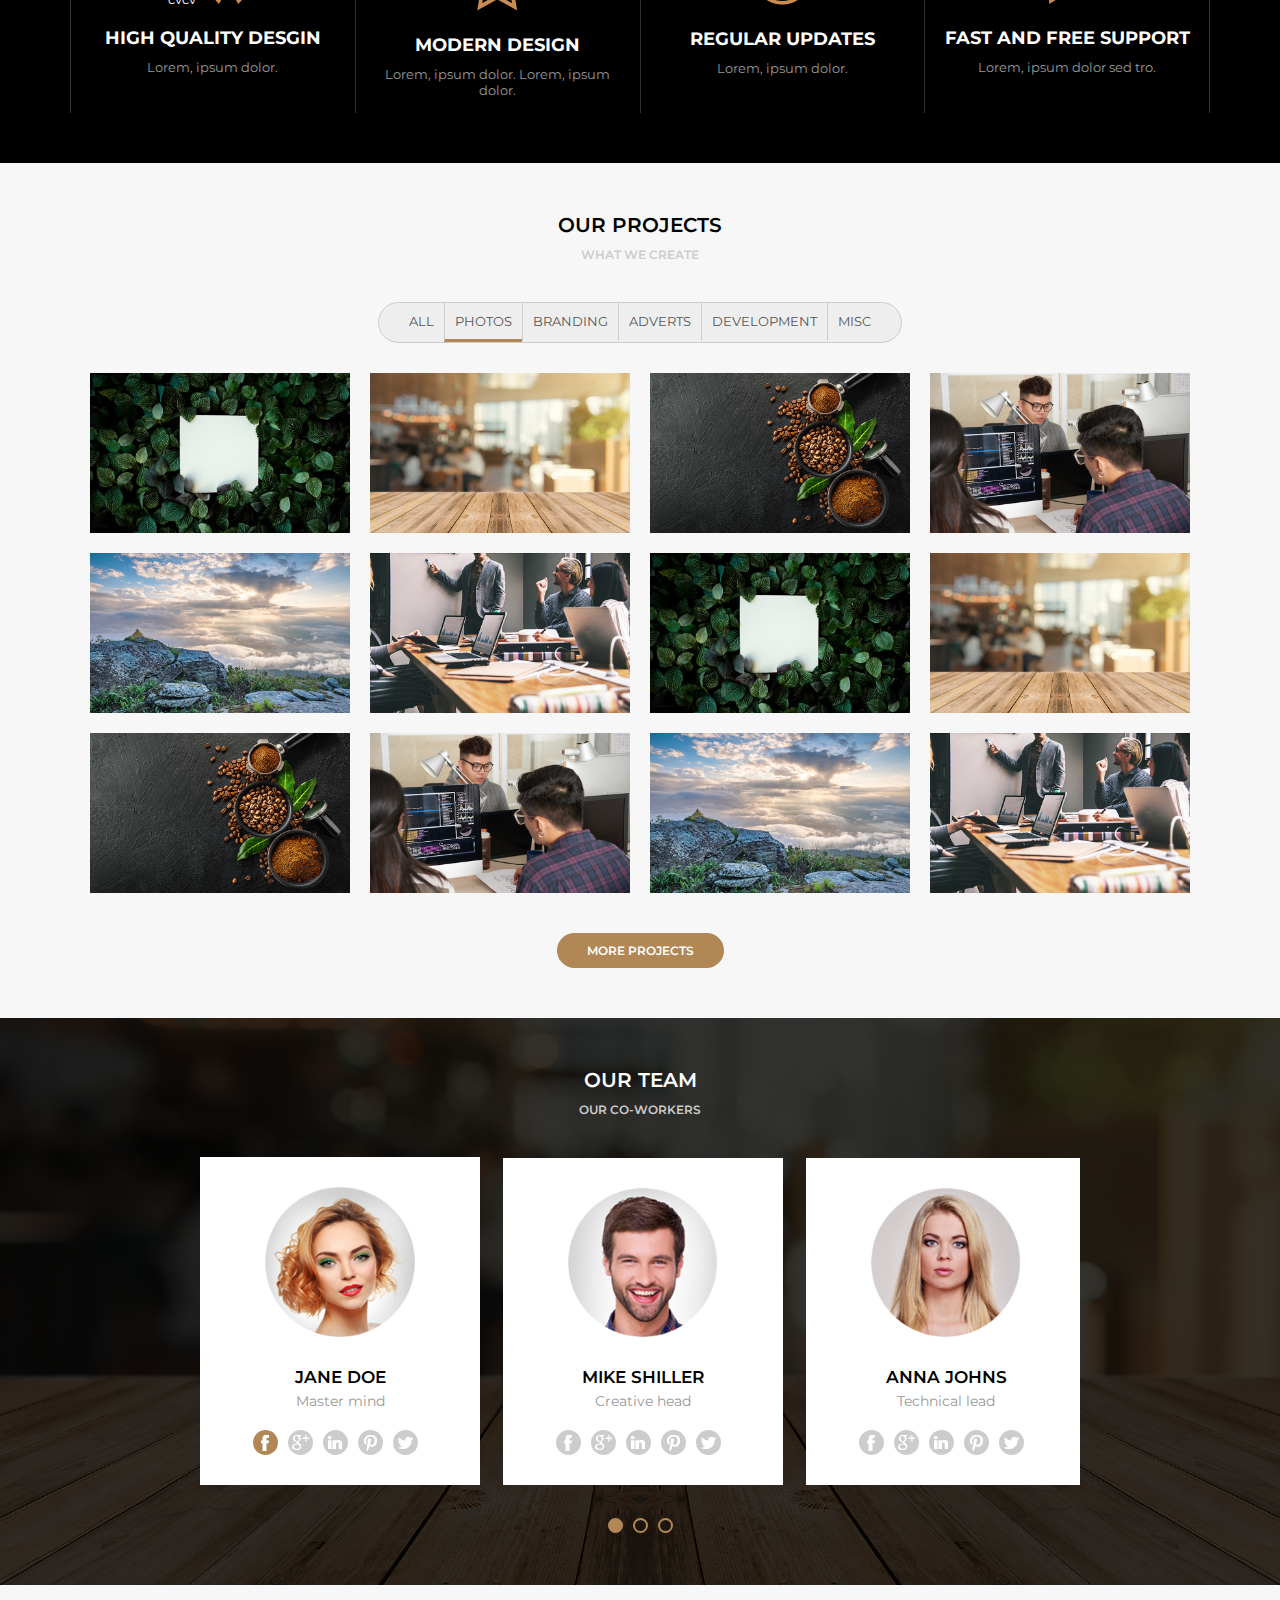
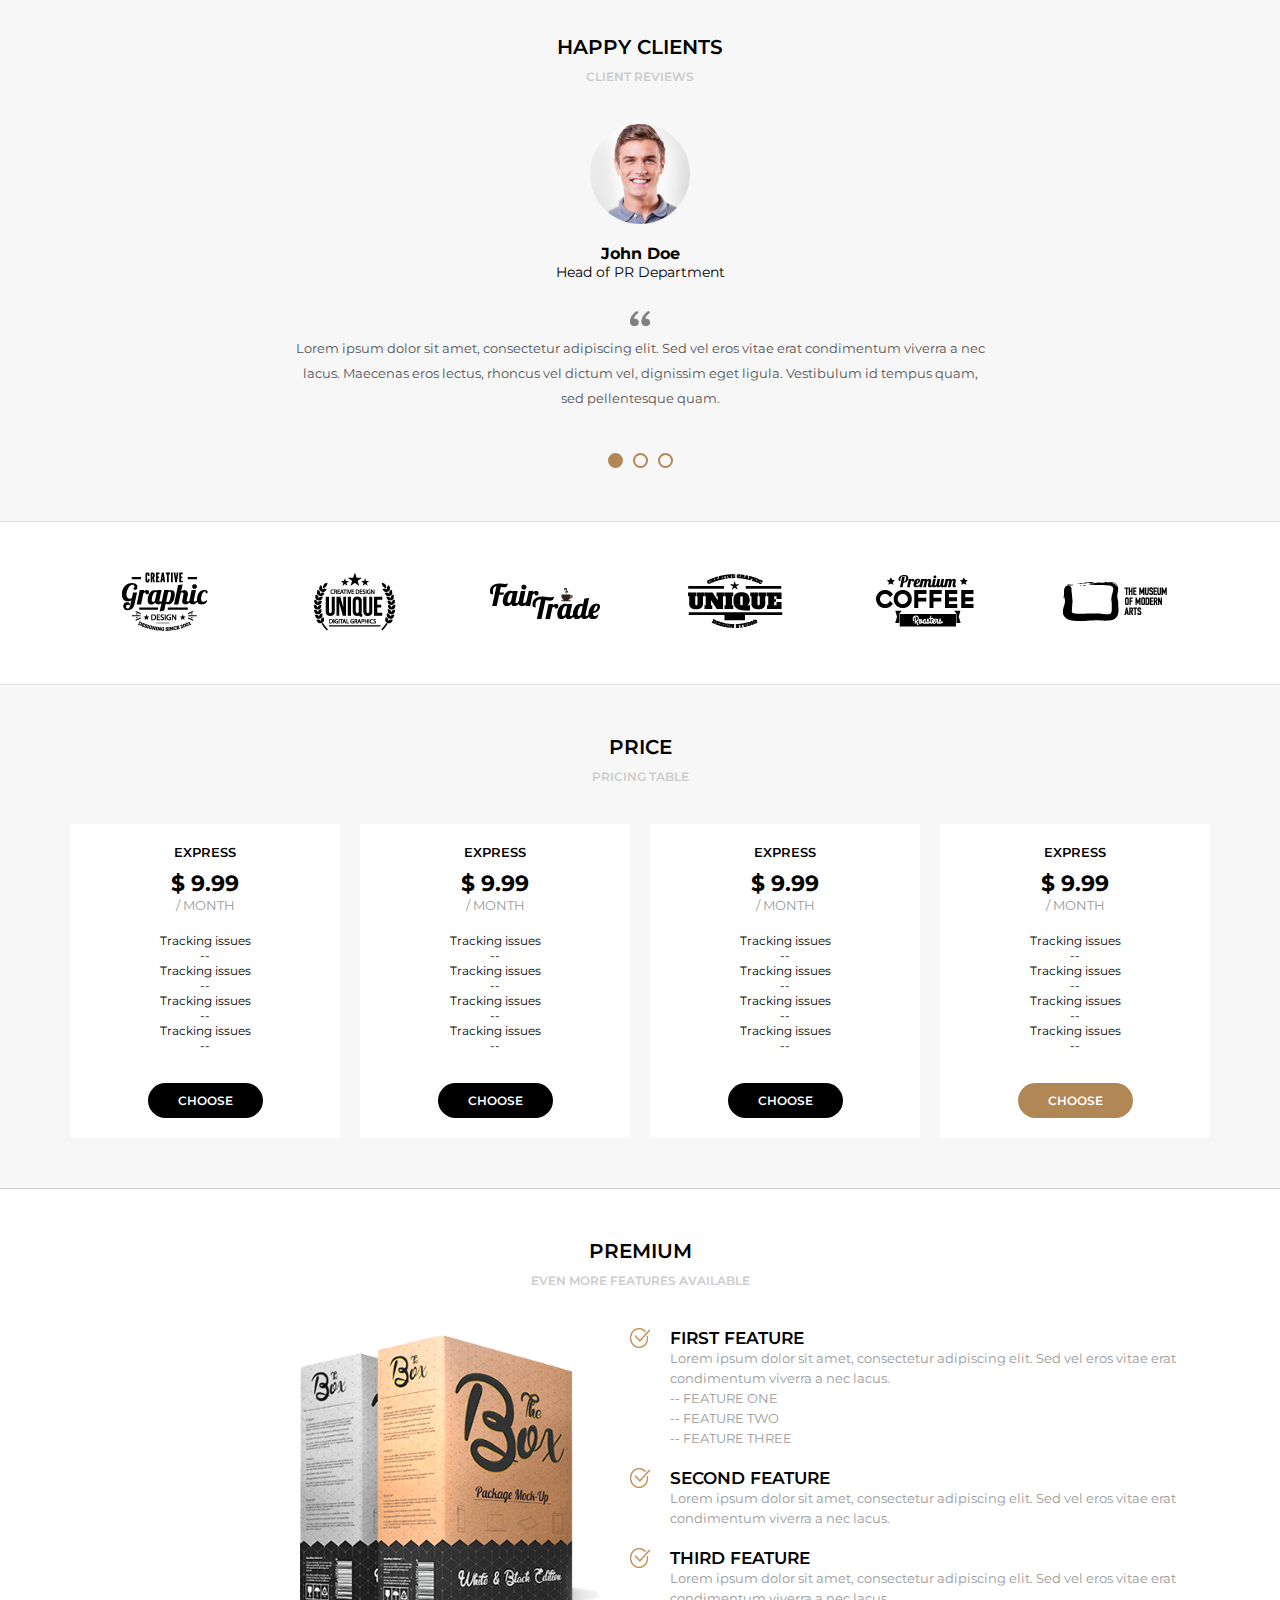
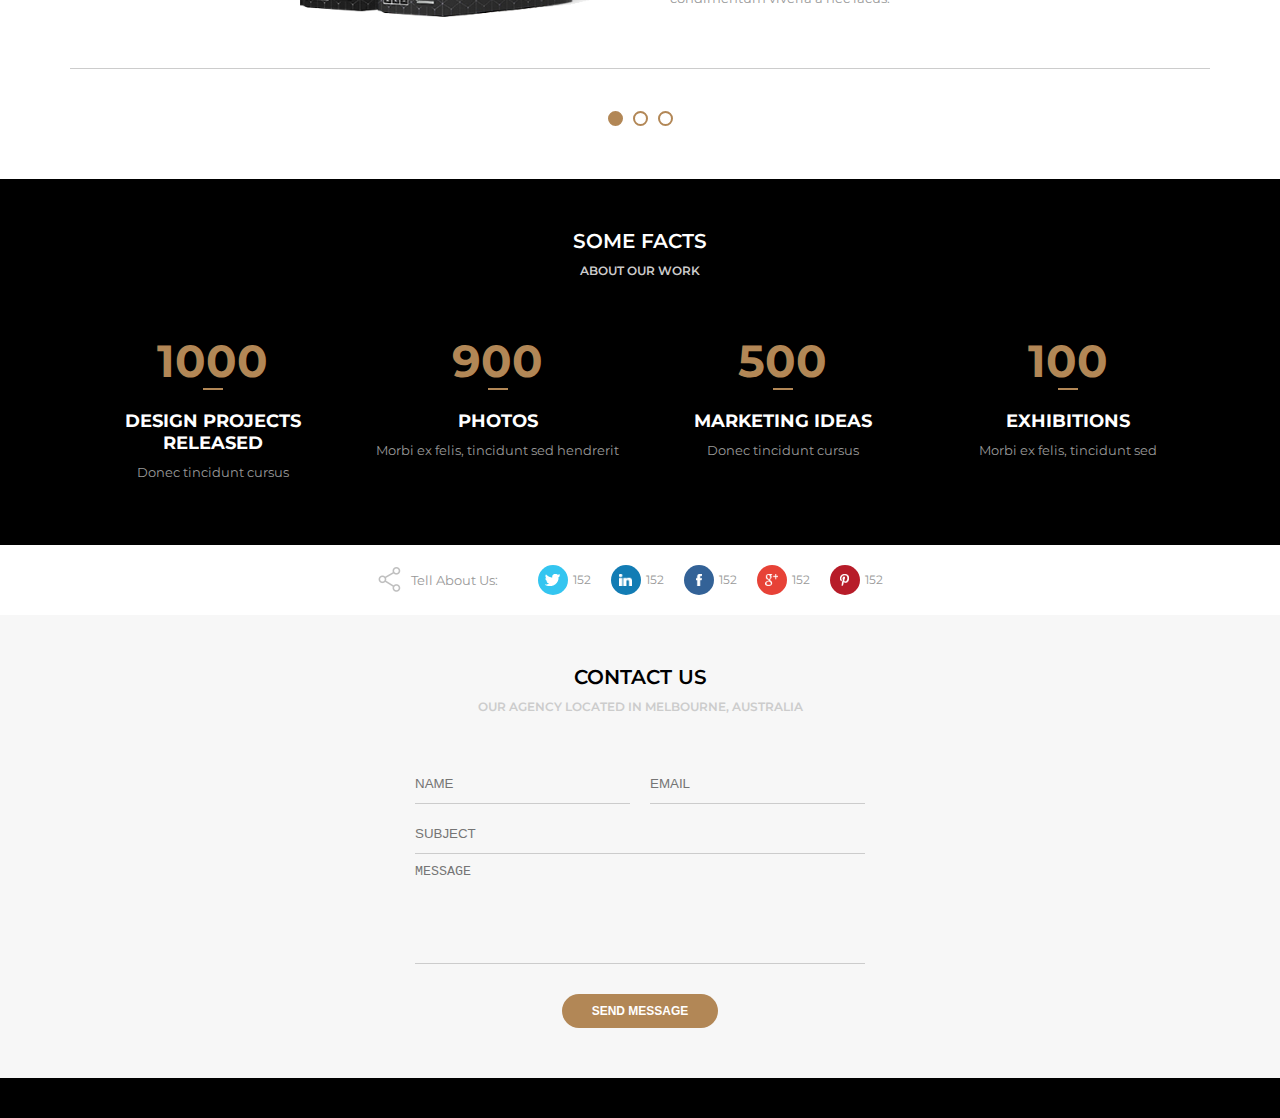
<file: home.html>
<!DOCTYPE html>
<html lang="en">

<head>
    <meta charset="UTF-8">
    <meta http-equiv="X-UA-Compatible" content="IE=edge">
    <meta name="viewport" content="width=device-width, initial-scale=1.0">
    <link rel="stylesheet" href="./assets/css/style.css">
    <link rel="preconnect" href="https://fonts.googleapis.com">
    <!--* <link rel="preconnect" href="https://fonts.gstatic.com" crossorigin> -->
    <link href="https://fonts.googleapis.com/css2?family=Montserrat:wght@300;400;600;700&display=swap" rel="stylesheet">
    <title>Awax project</title>
</head>

<body>
    <header>
        <div class="header">
            <div class="logo">
                <div class="logoimg">

                </div>
            </div>
            <div class="menu">
                <nav>
                    <ul>
                        <li class="active"><a href="">Home</a></li>
                        <li><a href="">About Us</a></li>
                        <li><a href=""> Services</a></li>
                        <li><a href="">Our Project</a></li>
                        <li><a href="">Our Team</a></li>
                        <li><a href="">Happy clintes</a></li>
                        <li><a href="">Price</a></li>
                        <li><a href="">Some Facts</a></li>
                        <li><a href="">Contacts</a></li>
                    </ul>
                </nav>
            </div>
        </div>
    </header>
    <main>
        <section class="banner">
            <div class="sliders" style="margin-left:0 ;">
                <div class="slide">
                    <div class="slidearea">
                        <h1>Design is about <br><span>Communication</span></h1>
                        <h2>Call Us: +00 0 1234 5678</h2>
                        <a href="" class="button">Get in touch!</a>
                    </div>
                </div>
                <div class="slide">
                    <div class="slidearea">
                        <h1>Design is about <br><span>Teste</span></h1>
                        <h2>Call Us: +00 0 1234 5678</h2>
                        <a href="" class="button">Get in touch!</a>
                    </div>
                </div>
                <div class="slide">
                    <div class="slidearea">
                        <h1>Design is about <br><span>algo</span></h1>
                        <h2>Call Us: +00 0 1234 5678</h2>
                        <a href="" class="button">Get in touch!</a>
                    </div>
                </div>
            </div>
            <div class="sliders-pointers">
                <div class="pointer active"></div>
                <div class="pointer"></div>
                <div class="pointer"></div>
            </div>
        </section>

        <section class="default light">
            <div class="section-title">About us</div>
            <div class="section-desc">Who we area?</div>
            <div class="section-body">
                <div class="section-aboutus">
                    <div class="section-aboutus--left">
                        <p>
                            Lorem, ipsum dolor sit amet consectetur adipisicing elit. Quis architecto voluptatibus velit
                            est ad voluptatum, distinctio adipisci tempore temporibus, eligendi eaque nemo accusamus!
                            Amet, repellat. Possimus suscipit minima ex sequi!
                            Lorem, ipsum dolor sit amet consectetur adipisicing elit. Quis architecto voluptatibus velit
                            est ad voluptatum, distinctio adipisci tempore temporibus, eligendi eaque nemo accusamus!
                            Amet, repellat. Possimus suscipit minima ex sequi!
                        </p>
                        <br>
                        <a href="" class="button">Learn More</a>
                    </div>
                    <div class="section-aboutus--right">
                        <img src="./media/foto9.jpg" alt="foto-futebol">
                    </div>
                </div>

            </div>
        </section> 

        <section class="default dark">
            <div class="section-title">Services</div>
            <div class="section-desc">Services that we provide</div>
            <div class="section-body">
                <div class="section-services">
                    <div class="section-service"> cvcv
                        <img src="./assets/imagens/medalha.png" alt="icone-medalha">
                        <h4>High Quality Desgin</h4>
                        <p>Lorem, ipsum dolor.</p>
                    </div>
                    <div class="section-service">
                        <img src="./assets/imagens/estrela.png" alt="icone-estrela">
                        <h4>Modern design</h4>
                        <p>Lorem, ipsum dolor. Lorem, ipsum dolor.</p>
                    </div>
                    <div class="section-service">
                        <img src="./assets/imagens/relogio.png" alt="icone-medalha">
                        <h4>Regular Updates</h4>
                        <p>Lorem, ipsum dolor.</p>
                    </div>
                    <div class="section-service">
                        <img src="./assets/imagens/balao.png" alt="icone-medalha">
                        <h4>fast and free support</h4>
                        <p>Lorem, ipsum dolor sed tro.</p>
                    </div>

                </div>
            </div>
        </section>

        <section class="default light">
            <div class="section-title">Our Projects</div>
            <div class="section-desc">what we create </div>
            <div class="section-body">
                <div class="section-projects">
                    <div class="section-projects--filters">
                        <ul>
                            <li>All</li>
                            <li class="active">Photos</li>
                            <li>Branding</li>
                            <li>Adverts</li>
                            <li>Development</li>
                            <li>Misc</li>
                        </ul>
                    </div>
                    <div class="section-projects--photos">
                        <div class="section-projects--photo">
                            <div class="section-projects--photoarea">
                                <div class="section-projects--photoinfo">
                                    <h5>ABOUT</h5>
                                    <p>Lorem ipsum dolor sit amet.</p>
                                </div>
                                <img src="./media/foto1.jpg" alt="">
                            </div>
                        </div>
                        <div class="section-projects--photo">
                            <div class="section-projects--photoarea">
                                <div class="section-projects--photoinfo">
                                    <h5>ABOUT</h5>
                                    <p>Lorem ipsum dolor sit amet.</p>
                                </div>
                                <img src="./media/foto2.jpg" alt="">
                            </div>
                        </div>
                        <div class="section-projects--photo">
                            <div class="section-projects--photoarea">
                                <div class="section-projects--photoinfo">
                                    <h5>ABOUT</h5>
                                    <p>Lorem ipsum dolor sit amet.</p>
                                </div>
                                <img src="./media/foto3.jpg" alt="">
                            </div>
                        </div>
                        <div class="section-projects--photo">
                            <div class="section-projects--photoarea">
                                <div class="section-projects--photoinfo">
                                    <h5>ABOUT</h5>
                                    <p>Lorem ipsum dolor sit amet.</p>
                                </div>
                                <img src="./media/foto4.jpg" alt="">
                            </div>
                        </div>
                        <div class="section-projects--photo">
                            <div class="section-projects--photoarea">
                                <div class="section-projects--photoinfo">
                                    <h5>ABOUT</h5>
                                    <p>Lorem ipsum dolor sit amet.</p>
                                </div>
                                <img src="./media/foto5.jpg" alt="">
                            </div>
                        </div>
                        <div class="section-projects--photo">
                            <div class="section-projects--photoarea">
                                <div class="section-projects--photoinfo">
                                    <h5>ABOUT</h5>
                                    <p>Lorem ipsum dolor sit amet.</p>
                                </div>
                                <img src="./media/foto6.jpg" alt="">
                            </div>
                        </div>
                        <div class="section-projects--photo">
                            <div class="section-projects--photoarea">
                                <div class="section-projects--photoinfo">
                                    <h5>ABOUT</h5>
                                    <p>Lorem ipsum dolor sit amet.</p>
                                </div>
                                <img src="./media/foto1.jpg" alt="">
                            </div>
                        </div>
                        <div class="section-projects--photo">
                            <div class="section-projects--photoarea">
                                <div class="section-projects--photoinfo">
                                    <h5>ABOUT</h5>
                                    <p>Lorem ipsum dolor sit amet.</p>
                                </div>
                                <img src="./media/foto2.jpg" alt="">
                            </div>
                        </div>
                        <div class="section-projects--photo">
                            <div class="section-projects--photoarea">
                                <div class="section-projects--photoinfo">
                                    <h5>ABOUT</h5>
                                    <p>Lorem ipsum dolor sit amet.</p>
                                </div>
                                <img src="./media/foto3.jpg" alt="">
                            </div>
                        </div>
                        <div class="section-projects--photo">
                            <div class="section-projects--photoarea">
                                <div class="section-projects--photoinfo">
                                    <h5>ABOUT</h5>
                                    <p>Lorem ipsum dolor sit amet.</p>
                                </div>
                                <img src="./media/foto4.jpg" alt="">
                            </div>
                        </div>
                        <div class="section-projects--photo">
                            <div class="section-projects--photoarea">
                                <div class="section-projects--photoinfo">
                                    <h5>ABOUT</h5>
                                    <p>Lorem ipsum dolor sit amet.</p>
                                </div>
                                <img src="./media/foto5.jpg" alt="">
                            </div>
                        </div>
                        <div class="section-projects--photo">
                            <div class="section-projects--photoarea">
                                <div class="section-projects--photoinfo">
                                    <h5>ABOUT</h5>
                                    <p>Lorem ipsum dolor sit amet.</p>
                                </div>
                                <img src="./media/foto6.jpg" alt="">
                            </div>
                        </div>
                    </div>
                    <a href="#" class="button">More Projects</a>
                </div>

            </div>
        </section>

        <section class="default dark bg-team">
            <div class="section-team-area">
                <div class="section-title">our team</div>
                <div class="section-desc">our co-workers</div>
                <div class="section-body">
                    
                    <div class="section-team">
                        <div class="sliders" style="margin-left:0;">
                            <div class="slide">
                                <div class="slidearea">
                                   <img class="section-team--avatar" src="./media/mulher1.png" alt="Woman Photo">
                                   <div class="section-team--name">Jane Doe</div>
                                   <div class="section-team--role">Master mind</div>
                                   <div class="section-team--social">
                                        <a class="actived" href=""><img src="./assets/imagens/facebook.png" alt="fabook-icone"></a>
                                        <a href=""><img src="./assets/imagens/googleplus.png" alt="googleplus-icone"></a>
                                        <a href=""><img src="./assets/imagens/linkedin.png" alt="linkedin-icone"></a>
                                        <a href=""><img src="./assets/imagens/pinterest.png" alt="pinterest-icone"></a>
                                        <a href=""><img src="./assets/imagens/twitter.png" alt="twitter-icone"></a>
                                        
                                   </div>
                                </div>
                            </div>
                            <div class="slide">
                                <div class="slidearea">
                                    <img class="section-team--avatar" src="./media/homem1.png" alt="Woman Photo">
                                   <div class="section-team--name">mike shiller</div>
                                   <div class="section-team--role">Creative head</div>
                                   <div class="section-team--social">
                                        <a href=""><img src="./assets/imagens/facebook.png" alt="fabook-icone"></a>
                                        <a href=""><img src="./assets/imagens/googleplus.png" alt="googleplus-icone"></a>
                                        <a href=""><img src="./assets/imagens/linkedin.png" alt="linkedin-icone"></a>
                                        <a href=""><img src="./assets/imagens/pinterest.png" alt="pinterest-icone"></a>
                                        <a href=""><img src="./assets/imagens/twitter.png" alt="twitter-icone"></a>
                                        
                                   </div>
                                </div>
                            </div>
                            <div class="slide">
                                <div class="slidearea">
                                    <img class="section-team--avatar" src="./media/mulher2.png" alt="Woman Photo">
                                   <div class="section-team--name">Anna Johns</div>
                                   <div class="section-team--role">Technical lead</div>
                                   <div class="section-team--social">
                                        <a href=""><img src="./assets/imagens/facebook.png" alt="fabook-icone"></a>
                                        <a href=""><img src="./assets/imagens/googleplus.png" alt="googleplus-icone"></a>
                                        <a href=""><img src="./assets/imagens/linkedin.png" alt="linkedin-icone"></a>
                                        <a href=""><img src="./assets/imagens/pinterest.png" alt="pinterest-icone"></a>
                                        <a href=""><img src="./assets/imagens/twitter.png" alt="twitter-icone"></a>
                                        
                                   </div>
                                </div>
                            </div>
                            <div class="slide">
                                <div class="slidearea">
                                    <img class="section-team--avatar" src="./media/mulher2.png" alt="Woman Photo">
                                   <div class="section-team--name">Anna Johns</div>
                                   <div class="section-team--role">Technical lead</div>
                                   <div class="section-team--social">
                                        <a href=""><img src="./assets/imagens/facebook.png" alt="fabook-icone"></a>
                                        <a href=""><img src="./assets/imagens/googleplus.png" alt="googleplus-icone"></a>
                                        <a href=""><img src="./assets/imagens/linkedin.png" alt="linkedin-icone"></a>
                                        <a href=""><img src="./assets/imagens/pinterest.png" alt="pinterest-icone"></a>
                                        <a href=""><img src="./assets/imagens/twitter.png" alt="twitter-icone"></a>
                                        
                                   </div>
                                </div>
                            </div>
                        </div>
                    </div>
                    <div class="sliders-pointers">
                        <div class="pointer active"></div>
                        <div class="pointer"></div>
                        <div class="pointer"></div>
                    </div>
                </div>
            </div>  
        </section>

        <section class="default light testimonials">
            <div class="section-title">Happy Clients</div>
            <div class="section-desc">Client Reviews</div>
            <div class="section-body">
                <div class="section-testimonials">
                    <div class="sliders" style="margin-left:0;">
                        <div class="slide">
                            <div class="slidearea">
                                <img class="section-testimonials--avatar" src="media/homem2.png" />
                                <div class="section-testimonials--name">John Doe</div>
                                <div class="section-testimonials--role">Head of PR Department</div>
                                <img class="section-testimonials--quoteimg" src="./assets/imagens/quote.png" />
                                <div class="section-testimonials--quote">Lorem ipsum dolor sit amet, consectetur adipiscing elit. Sed vel eros vitae erat condimentum viverra a nec lacus. Maecenas eros lectus, rhoncus vel dictum vel, dignissim eget ligula. Vestibulum id tempus quam, sed pellentesque quam.</div>
                            </div>
                        </div><div class="slide">
                            <div class="slidearea">
                                <img class="section-testimonials--avatar" src="media/homem2.png" />
                                <div class="section-testimonials--name">John Doe1</div>
                                <div class="section-testimonials--role">Head of PR Department</div>
                                <img class="section-testimonials--quoteimg" src="./assets/imagens/quote.png" />
                                <div class="section-testimonials--quote">Lorem ipsum dolor sit amet, consectetur adipiscing elit. Sed vel eros vitae erat condimentum viverra a nec lacus. Maecenas eros lectus, rhoncus vel dictum vel, dignissim eget ligula. Vestibulum id tempus quam, sed pellentesque quam.</div>
                            </div>
                        </div><div class="slide">
                            <div class="slidearea">
                                <img class="section-testimonials--avatar" src="media/homem2.png" />
                                <div class="section-testimonials--name">John Doe2</div>
                                <div class="section-testimonials--role">Head of PR Department</div>
                                <img class="section-testimonials--quoteimg" src="./assets/imagens/quote.png" />
                                <div class="section-testimonials--quote">Lorem ipsum dolor sit amet, consectetur adipiscing elit. Sed vel eros vitae erat condimentum viverra a nec lacus. Maecenas eros lectus, rhoncus vel dictum vel, dignissim eget ligula. Vestibulum id tempus quam, sed pellentesque quam.</div>
                            </div>
                        </div>
                    </div>
                    <div class="sliders-pointers">
                        <div class="pointer active"></div>
                        <div class="pointer"></div>
                        <div class="pointer"></div>
                    </div>
                </div>
            </div>
        </section>

        <section class="default section-companies">
            <div class="section-body">
                <div class="section-companies--area">
                    <div class="section-company">
                        <img src="./media/empresa1.png" alt="">
                    </div>
                    <div class="section-company">
                        <img src="./media/empresa2.png" alt="">
                    </div>
                    <div class="section-company">
                        <img src="./media/empresa3.png" alt="">
                    </div>
                    <div class="section-company">
                        <img src="./media/empresa4.png" alt="">
                    </div>
                    <div class="section-company">
                        <img src="./media/empresa5.png" alt="">
                    </div>
                    <div class="section-company">
                        <img src="./media/empresa6.png" alt="">
                    </div>
                </div>

            </div>
        </section>

        <section class="default light">
            <div class="section-title">Price</div>
            <div class="section-desc">Pricing table</div>
            <div class="section-body">
                <div class="section-price">
                    <div class="section-price--item">
                        <div class="section-price--item-name">Express</div>
                        <div class="section-price--item-money">$ 9.99</div>
                        <div class="section-price--item-period">/ month</div>
                        <div class="section-price--item-point">Tracking issues <br/>--</div>
                        <div class="section-price--item-point">Tracking issues <br/>--</div>
                        <div class="section-price--item-point">Tracking issues <br/>--</div>
                        <div class="section-price--item-point">Tracking issues <br/>--</div>
                        <a href="#" class="button button--dark" >CHoose</a>
                    </div>
                    <div class="section-price--item">
                        <div class="section-price--item-name">Express</div>
                        <div class="section-price--item-money">$ 9.99</div>
                        <div class="section-price--item-period">/ month</div>
                        <div class="section-price--item-point">Tracking issues <br/>--</div>
                        <div class="section-price--item-point">Tracking issues <br/>--</div>
                        <div class="section-price--item-point">Tracking issues <br/>--</div>
                        <div class="section-price--item-point">Tracking issues <br/>--</div>
                        <a href="#" class="button button--dark" >CHoose</a>
                    </div>
                    <div class="section-price--item">
                        <div class="section-price--item-name">Express</div>
                        <div class="section-price--item-money">$ 9.99</div>
                        <div class="section-price--item-period">/ month</div>
                        <div class="section-price--item-point">Tracking issues <br/>--</div>
                        <div class="section-price--item-point">Tracking issues <br/>--</div>
                        <div class="section-price--item-point">Tracking issues <br/>--</div>
                        <div class="section-price--item-point">Tracking issues <br/>--</div>
                        <a href="#" class="button button--dark" >CHoose</a>
                    </div>
                    <div class="section-price--item">
                        <div class="section-price--item-name">Express</div>
                        <div class="section-price--item-money">$ 9.99</div>
                        <div class="section-price--item-period">/ month</div>
                        <div class="section-price--item-point">Tracking issues <br/>--</div>
                        <div class="section-price--item-point">Tracking issues <br/>--</div>
                        <div class="section-price--item-point">Tracking issues <br/>--</div>
                        <div class="section-price--item-point">Tracking issues <br/>--</div>
                        <a href="#" class="button button--dark actived" >CHoose</a>
                    </div>
                </div>
            </div>
        </section>

        <section class="default light premium">
            <div class="section-title">Premium</div>
            <div class="section-desc">Even More Features Available</div>
            <div class="section-body">
                <div class="section-premium">
                    <div class="sliders" style="margin-left: 0;">
                        <div class="slide">
                            <div class="slidearea">
                                <div class="section-premium--left">
                                    <img src="media/livros.png" />
                                </div>
                                <div class="section-premium--right">
                                        <div class="section-premium--item">
                                            <img src="assets/imagens/check.png" />
                                            <div>
                                                <h4>FIRST FEATURE</h4>
                                                Lorem ipsum dolor sit amet, consectetur adipiscing elit. Sed vel eros vitae erat condimentum viverra a nec lacus.<br/>
                                                -- FEATURE ONE<br/>
                                                -- FEATURE TWO<br/>
                                                -- FEATURE THREE
                                            </div>
                                        </div>
                                        <div class="section-premium--item">
                                            <img src="assets/imagens/check.png" />
                                            <div>
                                                <h4>SECOND FEATURE</h4>
                                                Lorem ipsum dolor sit amet, consectetur adipiscing elit. Sed vel eros vitae erat condimentum viverra a nec lacus.
                                            </div>
                                        </div>
                                        <div class="section-premium--item">
                                            <img src="assets/imagens/check.png" />
                                            <div>
                                                <h4>THIRD FEATURE</h4>
                                                Lorem ipsum dolor sit amet, consectetur adipiscing elit. Sed vel eros vitae erat condimentum viverra a nec lacus.
                                            </div>
                                        </div>
                                </div>
                            </div>
                        </div><div class="slide">
                            <div class="slidearea">
                                ...
                            </div>
                        </div><div class="slide">
                            <div class="slidearea">
                                ...
                            </div>
                        </div>
                    </div>
                    <div class="sliders-pointers">
                        <div class="pointer active"></div>
                        <div class="pointer"></div>
                        <div class="pointer"></div>
                    </div>
                </div>
            </div>
        </section>

        <section class="default dark">
            <div class="section-title">Some Facts</div>
            <div class="section-desc">About our work</div>
            <div class="section-body">
                <div class="section-facts">
                    <div class="section-fact">
                        <h3>1000</h3>
                        <div class="section-fact-line"></div>
                        <h4>Design Projects Released</h4>
                        <p>Donec tincidunt cursus</p>
                    </div>
                    <div class="section-fact">
                        <h3>900</h3>
                        <div class="section-fact-line"></div>
                        <h4>Photos</h4>
                        <p>Morbi ex felis, tincidunt sed hendrerit</p>
                    </div>
                    <div class="section-fact">
                        <h3>500</h3>
                        <div class="section-fact-line"></div>
                        <h4>Marketing Ideas</h4>
                        <p>Donec tincidunt cursus</p>
                    </div>
                    <div class="section-fact">
                        <h3>100</h3>
                        <div class="section-fact-line"></div>
                        <h4>Exhibitions</h4>
                        <p>Morbi ex felis, tincidunt sed</p>
                    </div>
                </div>
            </div>
        </section>
    
        <section class="section-share">
            <div class="section-share--legend">
                <img src="assets/imagens/share.png" />
                Tell About Us:
            </div>
            <div class="section-share--item">
                <div class="section-share--icon twitter">
                    <img src="assets/imagens/twitter.png" />
                </div>
                152
            </div>
            <div class="section-share--item">
                <div class="section-share--icon linkedin">
                    <img src="assets/imagens/linkedin.png" />
                </div>
                152
            </div>
            <div class="section-share--item">
                <div class="section-share--icon facebook">
                    <img src="assets/imagens/facebook.png" />
                </div>
                152
            </div>
            <div class="section-share--item">
                <div class="section-share--icon googleplus">
                    <img src="assets/imagens/googleplus.png" />
                </div>
                152
            </div>
            <div class="section-share--item">
                <div class="section-share--icon pinterest">
                    <img src="assets/imagens/pinterest.png" />
                </div>
                152
            </div>
        </section>
    
        <section class="default light">
            <div class="section-title">Contact Us</div>
            <div class="section-desc">Our Agency Located in Melbourne, Australia</div>
            <div class="section-body">
                <div class="section-contact">
                    <form method="POST">
                        <div class="section-contact--split">
                            <input type="text" name="name" placeholder="NAME" />
                            <input type="text" name="name" placeholder="EMAIL" />
                        </div>
                        <input type="text" name="name" placeholder="SUBJECT" />
                        <textarea name="message" placeholder="MESSAGE"></textarea>
                        <input type="submit" value="Send Message" class="button" />
                    </form>
                </div>
            </div>
        </section>




    </main>
    <footer>

    </footer>
</body>

</html>
</file>
<file: assets/css/style.css>
@charset "UTF-8";

* {
    box-sizing: border-box;
    margin: 0px;
    padding: 0px;
}

body {
    font-family: 'Montserrat', 'Arial', 'Helvetica', 'sans-serif';
    font-size: 13px;
    overflow-x: hidden;
}

header {
    height: 100px;
    background-color: #000000;
    color: white; 
}

.header {
    max-width: 1140px;
    height: 100px;
    margin: auto;
    display: flex;
    align-items: center;
}

.logo {
    width: 100px;
}

.logoimg {
    width: 80px;
    height: 80px;
    background-color: #b28756;
    border-radius: 40px;
}

.menu {
    flex: 1;
    display: flex;
    justify-content: flex-end;
}
.menu-opener {
    display: none;
}

.menu ul,
.menu li {
    list-style: none;
}

.menu ul {
    display: flex;
}

.menu li a {
    color: #FFF;
    text-transform: uppercase;
    font-weight: 600;
    text-decoration: none;
    padding-left: 10px;
    padding-right: 10px;
    height: 100px;
    display: flex;
    align-items: center;
    border-bottom: 5px solid #000000;
}

.menu li a:hover,
.menu .active a {
    border-bottom: 5px solid #b28756;
    color: #CCC;
}

.button {
    display: inline-block;
    background-color: #b28756;
    color: white;
    text-transform: uppercase;
    font-size: 12px;
    font-weight: 600;
    text-decoration: none;
    padding: 10px 30px;
    border-radius: 20px;
    margin-top: 30px;
    cursor: pointer;
}

.button--dark {
    background-color: #000;
}

.button--dark:hover,
.actived {
    background-color: #B28756;
}

.banner {
    height: calc(100vh - 100px);
    background-color: #333;
    background-image: url("../imagens/bg.jpg");
    background-size: cover;
    background-position: bottom;
    overflow: hidden;
}

/* .banner .sliders {
    background-color: rgba(61, 61, 61, 0.235);
    height: calc(100vh - 100px);

} */

.banner .sliders {
    width: 1000vw;
    height: 100%;
}

.banner .slide {
    width: 100vw;
    height: 100%;
    display: inline-block;
    background-color: rgba(0, 0, 0, 0.8);
}

.banner .slidearea {
    display: flex;
    flex-direction: column;
    height: 100%;
    align-items: center;
    justify-content: center;
    color: white;
}

.banner h1 {
    text-transform: uppercase;
    font-weight: bold;
    font-size: 50px;
}

.banner h1 span {
    color: #b28756;
}

.banner h2 {
    text-transform: uppercase;
    margin-top: 20px;
}


.banner .sliders-pointers {
    width: 100vw;
    height: 20px;
    position: absolute;
    margin-top: -50px;
    display: flex;
    justify-content: center;
    align-items: center;
}

.banner .pointer {
    width: 15px;
    height: 15px;
    border: 2px solid #b28756;
    border-radius: 8px;
    margin-left: 5px;
    margin-right: 5px;
    cursor: pointer;
}

.banner .pointer.active {
    background-color: #b28756;
}

.default {
    padding-top: 50px;
    padding-bottom: 50px;
}

.default .section-title,
.default .section-desc {
    text-align: center;
    text-transform: uppercase;
    font-weight: 600;
}

.default .section-title {
    font-size: 20px;


}

.default .section-desc {
    font-size: 12px;
    color: #CCC;
    margin-top: 10px;
    margin-bottom: 40px;
}

.default .section-body {
    max-width: 1140px;
    margin: auto;
}

.default.light {
    background-color: #F7F7F7;
}


.default.light .section-title,
.default.light .section-body {
    color: #000;
}

.default.dark {
    background-color: #000;
}

.default.dark .section-title,
.default.dark .section-body {
    color: #FFF;
}






/** CSS de áreas especificas */

.section-aboutus {
    display: flex;
}

.section-aboutus--left {
    flex: 1;
}

.section-aboutus--left p {
    font-size: 14px;
    line-height: 25px;
}

.section-aboutus--right {
    width: 520px;
    text-align: center;

}

.section-aboutus--right img {
    width: 480px;
    box-shadow: 0px 5px 10px #333;
}


.section-services {
    display: flex;
}

.section-service {
    flex: 1;
    text-align: center;
    border-right: 1px solid #333;
    padding: 15px;
}

.section-service:first-child {
    border-left: 1px solid #333;
}

.section-service h4 {
    margin-top: 20px;
    text-transform: uppercase;
    font-size: 18px;
}

.section-service p {
    margin-top: 10px;
    font-size: 13px;
    color: #999;
}

.section-projects {
    display: flex;
    flex-direction: column;
    align-items: center;
}

.section-projects--filters {
    display: inline-block;
    border: 1px solid #CCC;
    background-color: #EEE;
    border-radius: 30px;
    margin: auto;
    padding: 0px 20px;
}

.section-projects--filters ul,
.section-projects--filters li {
    list-style: none;
    display: flex;
}

.section-projects--filters li {
    display: inline-block;
    padding: 10px;
    text-transform: uppercase;
    font-size: 13px;
    border-left: 1px solid #CCC;
    color: #555;
    border-bottom: 3px solid #EEE;
    cursor: pointer;
}

.section-projects--filters .active,
.section-projects--filters li:hover {
    border-bottom-color: #b28756;
}

.section-projects--filters li:first-child {
    border-left: none;
}

.section-projects--photos {
    width: 100vw;
    max-width: 1140px;
    margin-top: 20px;
    display: flex;
    flex-wrap: wrap;
    justify-content: center;
}

.section-projects--photo {
    width: 280px;

}

.section-projects--photoarea {
    margin: 10px;
    width: 260px;
    height: 160px;
}

.section-projects--photoarea img {
    width: inherit;
    height: inherit;
}

.section-projects--photoinfo {
    position: absolute;
    background-color: rgba(0, 0, 0, 0.5);
    width: inherit;
    height: inherit;
    display: none;
    justify-content: center;
    align-items: center;
    color: white;
    flex-direction: column;
}

.section-projects--photoinfo h5 {
    font-size: 18px;
    font-weight: 600;
}

.section-projects--photoarea:hover .section-projects--photoinfo {
    display: flex;
}

.bg-team {
    background-image: url("../imagens/bg.jpg");
    background-size: cover;
    background-position: center;
    padding: 0;
}

.section-team-area {
    background-color: rgba(0, 0, 0, 0.8);
    padding-top: 50px;
    padding-bottom: 50px;
}

.section-team {
    overflow: hidden;
    max-width: 880px;
    margin: auto;
}

.section-team .sliders {
    width: 1000vw;
    height: 100%;
}

.section-team .slide {
    width: 280px;
    height: 100%;
    min-height: 300px;
    display: inline-block;
    background-color: rgba(255, 255, 255);
    margin-right: 20px;
}

.section-team .slidearea {
    display: flex;
    flex-direction: column;
    height: 100%;
    align-items: center;
    justify-content: center;
    color: #000;
    padding: 30px;
}



.section-team-area .sliders-pointers {
    margin-top: 30px;
    height: 20px;
    display: flex;
    justify-content: center;
    align-items: center;
}

.section-team-area .pointer {
    width: 15px;
    height: 15px;
    border: 2px solid #b28756;
    border-radius: 8px;
    margin-left: 5px;
    margin-right: 5px;
    cursor: pointer;
}

.section-team-area .pointer.active {
    background-color: #b28756;
}

.section-team--avatar {
    width: 150px;
    height: auto;
}


.section-team--name {
    text-transform: uppercase;
    font-weight: 600;
    font-size: 17px;
    margin-top: 30px;
}

.section-team--role {
    font-size: 14px;
    color: #999;
    margin-top: 5px;
}

.section-team--social {
    display: flex;
    margin-top: 20px;
}

.section-team--social a {
    display: inline-flex;
    justify-content: center;
    align-items: center;
    width: 25px;
    height: 25px;
    background-color: #CCC;
    border-radius: 13px;
    margin-right: 10px;

}

.section-team--social a:hover,
.section-team--social .actived {
    background-color: #b28756;

}

.testimonials .section-body {
    max-width: initial;
}

.section-testimonials {
    overflow: hidden;
}

.section-testimonials .sliders {
    width: 1000vw;
    height: 100%;
}

.section-testimonials .slide {
    width: 100vw;
    height: 100%;
    display: inline-block;
}

.section-testimonials .slidearea {
    display: flex;
    flex-direction: column;
    height: 100%;
    justify-content: center;
    align-items: center;
}

.section-testimonials--avatar {
    width: 100px;
}

.section-testimonials--name {
    font-weight: bold;
    font-size: 16px;
    margin-top: 20px;
}

.section-testimonials--role {
    font-size: 14px;
}

.section-testimonials--quoteimg {
    width: 20px;
    margin-top: 30px;
}

.section-testimonials--quote {
    margin-top: 10px;
    font-size: 13px;
    max-width: 700px;
    color: #555;
    text-align: center;
    line-height: 25px;
    margin-left: 30px;
    margin-right: 30px;
}

.section-testimonials .sliders-pointers {
    width: 100vw;
    height: 20px;
    display: flex;
    justify-content: center;
    align-items: center;
    margin-top: 40px;
}

.section-testimonials .pointer {
    width: 15px;
    height: 15px;
    border: 2px solid #B28756;
    border-radius: 8px;
    margin-left: 5px;
    margin-right: 5px;
    cursor: pointer;
}

.section-testimonials .pointer.active {
    background-color: #B28756;
}

.section-companies {
    border-top: 1px solid #DDD;
    border-bottom: 1px solid #DDD;
}

.section-companies--area {
    display: flex;
    align-items: center;
}

.section-company {
    flex: 1;
    text-align: center;
}

.section-price {
    display: flex;
}

.section-price--item {
    flex: 1;
    background-color: #FFF;
    margin-right: 20px;
    padding: 20px;
    text-align: center;
}

.section-price--item:last-child {
    margin-right: 0;
}

.section-price--item-name {
    text-transform: uppercase;
    font-size: 13px;
    font-weight: 600;
}

.section-price--item-money {
    font-weight: bold;
    font-size: 22px;
    margin-top: 10px;
}

.section-price--item-period {
    color: #999;
    text-transform: uppercase;
    margin-bottom: 20px;
}

.section-price--item-point {
    font-size: 12px;
}

.premium {
    background-color: #FFF !important;
    border-top: 1px solid #CCC;
}

.premium .section-body {
    max-width: initial;
}

.section-premium {
    overflow: hidden;
}

.section-premium a {
    margin-top: 30px;
}

.section-premium .sliders {
    width: 1000vw;
    height: 100%;
}

.section-premium .slide {
    width: 100vw;
    height: 100%;
    display: inline-block;
}

.section-premium .slidearea {
    display: flex;
    height: 100%;
    justify-content: center;
    align-items: center;
    max-width: 1140px;
    border-bottom: 1px solid #CCC;
    margin: auto;
    padding-bottom: 40px;
}

.section-premium--left {
    flex: 1;
    text-align: right;
}

.section-premium--left img {
    width: 300px;
    margin-right: 30px;
}

.section-premium--right {
    flex: 1;
    margin-right: 20px;
}

.section-premium--item {
    display: flex;
    margin-bottom: 20px;
}

.section-premium--item img {
    width: 20px;
    height: 20px;
    margin-right: 20px;
}

.section-premium--item div {
    flex: 1;
    color: #999;
    line-height: 20px;
}

.section-premium--item div h4 {
    color: #000;
    font-size: 17px;
    font-weight: 600;
}

.section-premium .sliders-pointers {
    width: 100vw;
    height: 20px;
    display: flex;
    justify-content: center;
    align-items: center;
    margin-top: 40px;
}

.section-premium .pointer {
    width: 15px;
    height: 15px;
    border: 2px solid #B28756;
    border-radius: 8px;
    margin-left: 5px;
    margin-right: 5px;
    cursor: pointer;
}

.section-premium .pointer.active {
    background-color: #B28756;
}

.section-facts {
    display: flex;
}

.section-fact {
    flex: 1;
    text-align: center;
    padding: 15px;
}

.section-fact h3 {
    color: #B28756;
    font-size: 45px;
}

.section-fact-line {
    width: 20px;
    border-bottom: 2px solid #B28756;
    margin: auto;
}

.section-fact h4 {
    margin-top: 20px;
    text-transform: uppercase;
    font-size: 18px;
}

.section-fact p {
    margin-top: 10px;
    font-size: 13px;
    color: #999;
}

.section-share {
    display: flex;
    justify-content: center;
    align-items: center;
    padding: 20px;
    background-color: #FFF;
    color: #999;
}

.section-share--legend {
    display: flex;
    align-items: center;
    margin-right: 40px;
}

.section-share--legend img {
    margin-right: 10px;
}

.section-share--item {
    font-size: 12px;
    margin-right: 20px;
    display: flex;
    align-items: center;
    cursor: pointer;
}

.section-share--icon {
    width: 30px;
    height: 30px;
    border-radius: 15px;
    background-color: #CCC;
    margin-right: 5px;
    display: flex;
    justify-content: center;
    align-items: center;
}

.section-share--icon img {
    height: 12px;
}

.section-share--icon.twitter {
    background-color: #34c5f0;
}

.section-share--icon.linkedin {
    background-color: #127cb4;
}

.section-share--icon.facebook {
    background-color: #336297;
}

.section-share--icon.googleplus {
    background-color: #e74237;
}

.section-share--icon.pinterest {
    background-color: #b71c29;
}

.section-contact {
    max-width: 450px;
    margin: auto;
    text-align: center;
}

.section-contact input[type=text],
.section-contact textarea {
    display: block;
    width: 100%;
    height: 40px;
    border: 0;
    background: transparent;
    border-bottom: 1px solid #CCC;
    outline: 0;
    margin-top: 10px;
}

.section-contact textarea {
    height: 100px;
    resize: none;
}

.section-contact form .button {
    border: none;
}

.section-contact--split {
    display: flex;
}

.section-contact--split input:first-child {
    margin-right: 20px;
}

.section-map {
    background-image: url("../imagens/mapa.jpg");
    background-size: cover;
    background-position: center;
    padding-top: 30px;
    padding-bottom: 30px;
}

.section-map--area {
    width: 100vw;
    max-width: 1140px;
    margin: auto;
}

.section-map--info {
    width: 50%;
    padding: 30px;
    background-color: #FFF;
    color: #000;
}

.section-map--info-item {
    display: flex;
    align-items: center;
    color: #999;
    margin-bottom: 10px;
}

.section-map--info-item-img {
    width: 30px;
    height: 30px;
    display: inline-flex;
    justify-content: center;
    align-items: center;
    padding: 5px;
    background-color: #999;
    border-radius: 15px;
    margin-right: 15px;
}

.section-map--info-item-img img {
    width: 15px;
    height: auto;
}

footer {
    background-color: #000;
    padding: 20px;
}

.footer--area {
    max-width: 1240px;
    margin: auto;
    color: #FFF;
    display: flex;
}

.footer--item {
    flex: 1;
}

.footer-social {
    display: flex;
}

.footer-social a {
    display: block;
    width: 25px;
    height: 25px;
    background-color: #333;
    display: flex;
    justify-content: center;
    align-items: center;
    border-radius: 50%;
    margin-right: 10px;
}

.footer--item.area2 {
    color: #999;
    line-height: 20px;
    font-size: 13px;
    padding: 0 10px 10px 10px;
}

.footer--item.area3 form {
    background-color: #333;
    text-align: center;
    padding: 30px;
}

.footer--item.area3 input {
    width: 100%;
    height: 40px;
    border: 0px;
    background-color: transparent;
    border-bottom: 1px solid #CCC;
    outline: 0;
    font-size: 14px;
    text-align: center;
    color: #FFF;

}

.footer--item.area3 form button {
    border: none;
}

@media screen and ( min-width: 768px ) and ( max-width: 960px) {
    .logo {
        margin-left: 30px;
    }
    .menu-opener {
        width: 45px;
        margin-right: 30px;
        display: block;
        
    }

    nav {
        display: none;
        position: absolute;
        z-index: 99;
        background-color: rgba(0, 0, 0, 0.940);
        width: 70vw;
        height: calc(100vh - 100px);
        top: 100px;
        right: 0;
    }

    .menu ul {
        flex-direction: column;
    }

    .menu li a {
        font-weight: bold;
        height: 80px;
        font-size: 27px;
        margin-left: 50px;
        border-bottom: 0;
    }

    .menu li a:hover,
    .menu .active a {
    border-bottom: 0;
    color:#B28756;
    }

    .section-aboutus {
        flex-direction: column;
    }

    .section-aboutus--left {
        text-align: center;
        margin-left: 30px;
        margin-right: 30px;
        margin-bottom: 30px;
    }

    .section-aboutus--left p {
        text-align: justify;
    }

    .section-aboutus--right  {
        width: auto;
    }
    
    .section-services {
        flex-wrap: wrap;
        
    }

    .section-service {
        min-width: 50%;
        border-right: none;
        margin-bottom: 30px;
    }

    .section-service:nth-child(2) img {
        height: 59px;
    }

    .section-service:first-child {
        border-left: none;
    }

    .section-team {
        max-width: 580px ;
    }

    .section-premium--item {
        margin-right: 30px;
    }

    
    .section-map {
        padding-left: 30px;
        padding-right: 30px;
    }
    
    .section-map--area {
        width: auto;
    }
    
    .section-map--info {
        width: auto;
        
    }

    .section-map--info-item {
        margin-bottom: 20px;
    }

    .section-map--info-item:last-child {
        margin-bottom: 0;
    }




}





@media screen and ( min-width: 600px ) and ( max-width: 768px ) { 
    .logo {
        margin-left: 30px;
    }
    .menu-opener {
        width: 45px;
        margin-right: 30px;
        display: block;
        
    }

    nav {
        display: none;
        position: absolute;
        z-index: 99;
        background-color: rgba(0, 0, 0, 0.940);
        width: 70vw;
        height: calc(100vh - 100px);
        top: 100px;
        right: 0;
    }

    .menu ul {
        flex-direction: column;
    }

    .menu li a {
        font-weight: bold;
        height: 80px;
        font-size: 27px;
        margin-left: 50px;
        border-bottom: 0;
    }

    .menu li a:hover,
    .menu .active a {
    border-bottom: 0;
    color:#B28756;
    }

    .section-aboutus {
        flex-direction: column;
    }

    .section-aboutus--left {
        text-align: center;
        margin-left: 30px;
        margin-right: 30px;
        margin-bottom: 30px;
    }

    .section-aboutus--left p {
        text-align: justify;
    }

    .section-aboutus--right  {
        width: auto;
    }
    
    .section-services {
        flex-wrap: wrap;
        
    }

    .section-service {
        min-width: 100%;
        border-right: none;
        margin-bottom: 30px;
    }

    .section-service:nth-child(2) img {
        height: 59px;
    }

    .section-service:first-child {
        border-left: none;
    }

    .section-team {
        max-width: 300px;
    }

    .section-companies--area {
        flex-direction: column;
        
    }

    .section-companies--area .section-company {
        margin-bottom: 30px;
    }

    .section-companies--area .section-company:last-child {
        margin-bottom: 0px;
    }

    .section-price {
        flex-direction: column;
    }

    .section-price--item {
        margin-left: 20px;
        margin-top: 30px;
    }

    .section-price--item:last-child{
        
        margin-right: 20px;
    }

    .section-premium--item {
        margin-right: 30px;
    }

    
    .section-map {
        padding-left: 30px;
        padding-right: 30px;
    }
    
    .section-map--area {
        width: auto;
    }
    
    .section-map--info {
        width: auto;
        
    }

    .section-map--info-item {
        margin-bottom: 20px;
    }

    .section-map--info-item:last-child {
        margin-bottom: 0;
    } 

    .section-premium .slidearea {
        flex-direction: column;
    }

    .section-premium--right {
        margin: 70px;
    }

    .section-facts {
        flex-direction: column;
    }

    .section-fact {
        margin-top :10px;
        border-top: 1px solid #B28756;
    }

    .footer--area {
        flex-direction: column;
    }

    footer .footer--item {
        
        margin-top: 40px;
    }

    footer .area1 {
        margin-top: 40px;
        margin: auto;
    }
}




@media screen and ( min-width: 300px ) and ( max-width: 600px ) { 
    .logo {
        margin-left: 30px;
    }
    .menu-opener {
        width: 45px;
        margin-right: 30px;
        display: block;
        
    }

    nav {
        display: none;
        position: absolute;
        z-index: 99;
        background-color: rgba(0, 0, 0, 0.940);
        width: 70vw;
        height: calc(100vh - 100px);
        top: 100px;
        right: 0;
    }

    .menu ul {
        flex-direction: column;
    }

    .menu li a {
        font-weight: bold;
        height: 80px;
        font-size: 27px;
        margin-left: 50px;
        border-bottom: 0;
    }

    .menu li a:hover,
    .menu .active a {
    border-bottom: 0;
    color:#B28756;
    }

    .slidearea {
        margin: auto;
    }

    .slidearea h1 {
        font-size: 25px;
        
        margin-right: 15px;
    }

    .slidearea h2 {
        font-size: 15px;
        margin-right: 12px;
    }

    .section-aboutus {
        flex-direction: column;
    }

    .section-aboutus--left {
        text-align: center;
        margin-left: 30px;
        margin-right: 30px;
        margin-bottom: 30px;
    }

    .section-aboutus--left p {
        text-align: justify;
    }

    .section-aboutus--right {
        
        width: 100vw;
    }
    .section-aboutus--right img {
        display: block;
        width: 80%;
        margin: auto;
        
    }
    
    .section-services {
        flex-wrap: wrap;
        
    }

    .section-service {
        min-width: 100%;
        border-right: none;
        margin-bottom: 30px;
    }

    .section-service:nth-child(2) img {
        height: 59px;
    }

    .section-service:first-child {
        border-left: none;
    }

    .section-projects--filters {
        width: 300px;
        margin-left: 10px;
        margin-right: 10px;
        display: flex;
        
        
        overflow: hidden;
        
    }

    .section-projects--filters ul {
        flex: 1;
        flex-wrap: wrap;
        
        padding: 0px;
            
    }

    .section-projects--filters ul :first-child {
        margin-right: -15px;
        
        
    } 


    .section-projects--filters ul li:nth-child(1), 
     .section-projects--filters ul li:nth-child(2)/*,
    .section-projects--filters ul li:nth-child(3)*/ { 
        margin: center;
        margin-left: 15px;
        
        
    }

    .section-projects--filters ul li:nth-child(4) {
        border-left: none;
    } 

    .section-projects--filters ul li:nth-child(5) {
        padding-left: 5px;
        overflow: hidden;
        text-align: center;
        
    }

    .section-team {
        max-width: 280px;
        
    }
    
    
    .section-companies--area {
        flex-direction: column;
        
    }

    .section-companies--area .section-company {
        margin-bottom: 30px;
    }

    .section-companies--area .section-company:last-child {
        margin-bottom: 0px;
    }

    .section-price {
        flex-direction: column;
    }

    .section-price--item {
        margin-left: 20px;
        margin-top: 30px;
    }

    .section-price--item:last-child{
        
        margin-right: 20px;
    }

    .section-premium--item {
        margin-right: 30px;
    }

    
    .section-map {
        padding-left: 30px;
        padding-right: 30px;
    }
    
    .section-contact {
        margin-left: 20px;
        margin-right: 20px;
    }

    .section-map--area {
        width: auto;
    }
    
    .section-map--info {
        width: auto;
        
    }

    .section-map--info-item {
        margin-bottom: 20px;
    }

    .section-map--info-item:last-child {
        margin-bottom: 0;
    } 

    .section-premium .slidearea {
        flex-direction: column;
    }

    .section-premium--left img {
        margin: auto;
        width: 230px;
        /* padding-left: 0px; */
    }

    .section-premium--right {
        margin: 30px;
        
    }

    .section-share--legend {
        display: none;
        align-items: center;
        margin-right: 10px;
    }

    .section-share--item {
        flex-direction: column;
        margin-right: 5px;
        justify-content: center;
        align-items: center;
        text-align: left;
    }

    .section-share--item p {
        
        margin-right: 5px;
    }
    
    

    .section-facts {
        flex-direction: column;
    }

    .section-fact {
        margin-top :10px;
        border-top: 1px solid #B28756;
    }

    .footer--area {
        flex-direction: column;
    }

    footer .footer--item {
        
        margin-top: 40px;
    }

    footer .area1 {
        margin-top: 40px;
        margin: auto;
    }
}
</file>
